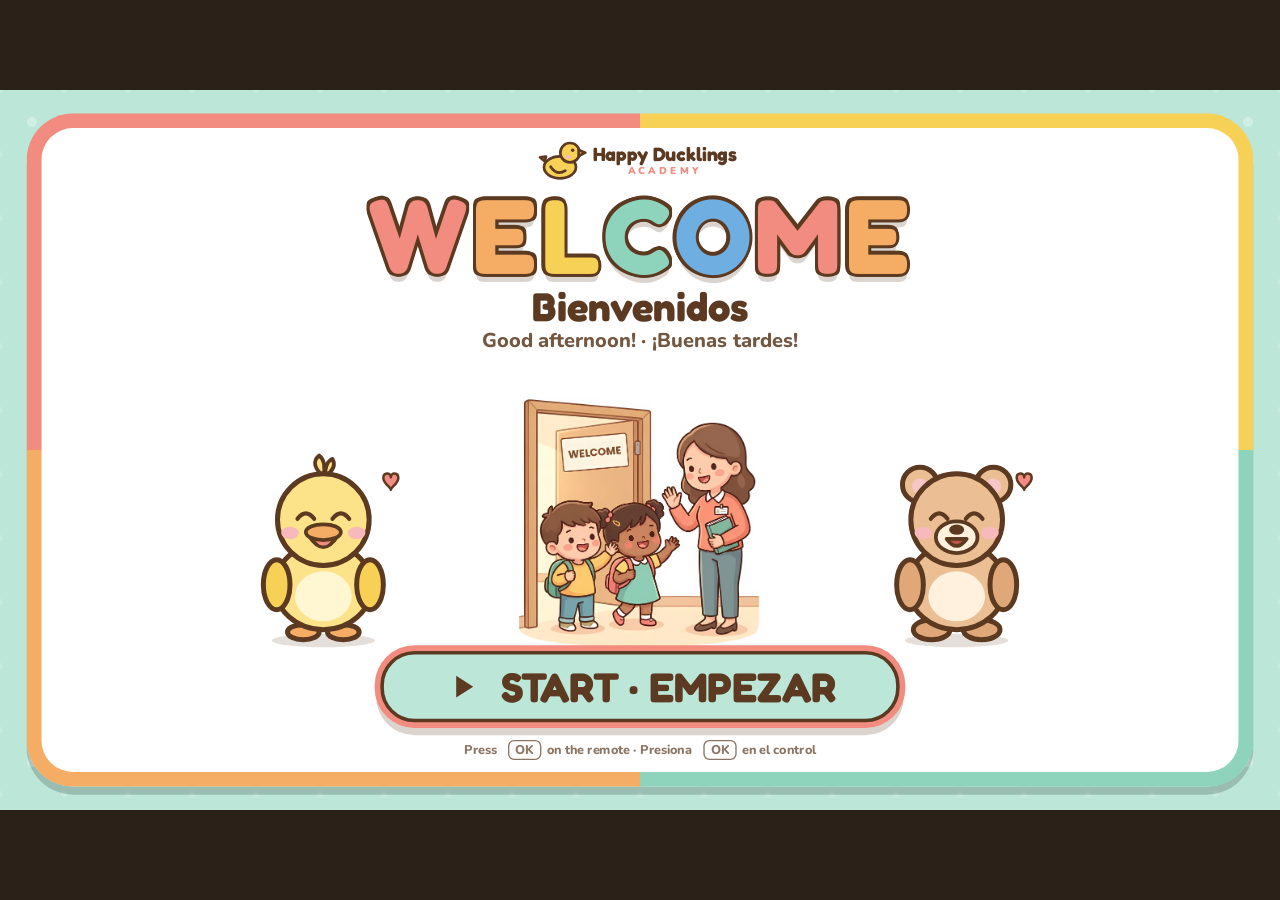
<file: index.html>
<!DOCTYPE html>
<html lang="en">
<head>
<meta charset="utf-8">
<title>Happy Ducklings Smart Board</title>
<meta name="viewport" content="width=device-width, initial-scale=1">
<meta name="theme-color" content="#BCE6D8">
<meta name="description" content="Happy Ducklings Academy: bilingual smart classroom board for TV (English / Español).">
<link rel="manifest" href="manifest.webmanifest">
<link rel="icon" type="image/png" href="assets/icons/icon-192.png">
<link rel="apple-touch-icon" href="assets/icons/icon-192.png">
<style>
@font-face{font-family:Fredoka;font-weight:500;font-display:swap;src:url(assets/fonts/fredoka-500.woff2) format("woff2")}
@font-face{font-family:Fredoka;font-weight:600;font-display:swap;src:url(assets/fonts/fredoka-600.woff2) format("woff2")}
@font-face{font-family:Fredoka;font-weight:700;font-display:swap;src:url(assets/fonts/fredoka-700.woff2) format("woff2")}
@font-face{font-family:Nunito;font-weight:800;font-display:swap;src:url(assets/fonts/nunito-800.woff2) format("woff2")}
@font-face{font-family:Nunito;font-weight:900;font-display:swap;src:url(assets/fonts/nunito-900.woff2) format("woff2")}

/* Happy Ducklings Academy — Smart Classroom Board
   Layout idea: a fixed 1920x1080 "sticker sheet" scaled to the TV; one big activity card,
   a learning column on the right, a single row of controls above and below. */
:root{
  color-scheme:light;
  --br:#5C3A21;   /* brown outline: the brand contour */
  --cr:#FFF8EE;   /* cream */
  --mi:#BCE6D8; --mi2:#8ED4BD;   /* mint */
  --ye:#FDF0A6; --ye2:#F7D056;   /* yellow */
  --co:#F28B80;   /* coral: focus + accents */
  --or:#F5AD65; --sk:#B8DCF5; --sk2:#6FAEE0; --pk:#F7C6C7; --pe:#F9DEC2;
  --pu:#DCCFF2; --pu2:#A98BD4; --gr:#CBE8B5; --gr2:#7FBF6A;
  --bg:#BCE6D8; --card:#ffffff; --ink:#5C3A21; --soft:#FFF8EE;
  --lip:rgba(92,58,33,.22); --fo:#FDF0A6; --onb:#BCE6D8;
  --display:Fredoka,"Trebuchet MS","Arial Rounded MT Bold",sans-serif;
  --body:Nunito,"Trebuchet MS",Arial,sans-serif;
}
*{box-sizing:border-box;margin:0;padding:0}
html,body{height:100%;overflow:hidden;background:#2b2118;font-family:var(--display);color:var(--ink);-webkit-user-select:none;user-select:none}
#fit{position:fixed;left:0;top:0;right:0;bottom:0;overflow:hidden;touch-action:manipulation}
#stage{position:absolute;left:0;top:0;width:1920px;height:1080px;transform-origin:0 0;background-color:var(--bg);
  background-image:radial-gradient(rgba(255,255,255,.30) 7px,transparent 8px),radial-gradient(rgba(255,255,255,.18) 4px,transparent 5px);
  background-size:96px 96px,96px 96px;background-position:0 0,48px 48px;
  padding:26px 40px 24px;display:grid;grid-template-rows:92px 1fr 78px;grid-row-gap:16px;overflow:hidden;color:var(--ink);transition:background-color 2s}
.box{background:var(--card);border:4px solid var(--br);border-radius:30px;box-shadow:0 7px 0 var(--lip);transition:background-color 2s,border-color 2s}
img{display:block}
.es{font-family:var(--body);font-weight:800}

/* ---------- buttons ---------- */
button{font:inherit;color:var(--ink);cursor:pointer;background:var(--cr);border:3px solid var(--br);border-radius:22px;padding:6px 18px;
  font-weight:600;font-size:24px;min-height:60px;display:inline-flex;align-items:center;justify-content:center;white-space:nowrap;
  box-shadow:0 5px 0 var(--lip);transition:transform .16s,background-color .2s,box-shadow .16s;position:relative;-webkit-tap-highlight-color:transparent;outline:none}
button:focus{background:var(--fo);box-shadow:0 0 0 6px var(--co),0 9px 0 4px var(--lip);transform:scale(1.07);z-index:3}
button:active{transform:scale(1.02) translateY(3px)}
button.on{background:var(--onb)}
button.on:focus{background:var(--fo)}
button[disabled]{opacity:.55;cursor:default}
body.idle button:focus{box-shadow:0 0 0 4px rgba(242,139,128,.55),0 5px 0 var(--lip);transform:none;background:var(--cr)}
body.idle button.on:focus{background:var(--onb)}
.ic{width:30px;height:30px;flex:none;fill:none;stroke:currentColor;stroke-width:2.4;stroke-linecap:round;stroke-linejoin:round}
.ic.f{fill:currentColor;stroke:none}
button .ic+.lb,button .ic+span{margin-left:10px}
.lb{display:flex;flex-direction:column;align-items:flex-start;line-height:1.02;text-align:left}
.lb b{font-weight:600;font-size:21px;letter-spacing:.3px}
.lb i{font-style:normal;font-family:var(--body);font-weight:800;font-size:15px;opacity:.8}
.sq{width:60px;padding:0}
.plain{background:none;border:0;box-shadow:none;padding:0;min-height:0;border-radius:24px;white-space:normal}
.plain:focus{background:none}
body.idle .plain:focus{background:none}

/* ---------- rainbow letters ---------- */
.rbw{font-weight:700;line-height:1;text-transform:uppercase;letter-spacing:.03em}
.rbw .w{display:inline-block;white-space:nowrap;margin:0 .05em}
.rbw .l{display:inline-block;text-shadow:3px 0 var(--br),-3px 0 var(--br),0 3px var(--br),0 -3px var(--br),2px 2px var(--br),-2px 2px var(--br),2px -2px var(--br),-2px -2px var(--br),0 7px 0 var(--lip);animation:pop .55s cubic-bezier(.3,1.6,.5,1) both}
.c0{color:var(--co)}.c1{color:var(--or)}.c2{color:var(--ye2)}.c3{color:var(--mi2)}.c4{color:var(--sk2)}

/* ---------- header ---------- */
header{display:flex;align-items:center;padding:0 22px}
header>*+*{margin-left:12px}
.brand{display:flex;align-items:center;margin-right:8px}
.brand svg{width:74px;height:64px;flex:none;animation:bob 5s ease-in-out infinite}
.brand div{margin-left:8px;line-height:1}
.brand b{display:block;font-size:29px;font-weight:700;white-space:nowrap}
.brand i{display:block;font-style:normal;font-family:var(--body);font-weight:900;font-size:15px;letter-spacing:5px;color:var(--co);margin-top:4px}
#volm{display:flex;align-items:flex-end;height:40px;width:92px;justify-content:space-between}
#volm i{display:block;width:6px;border-radius:3px;background:var(--br);opacity:.18}
#volm i.on{opacity:1;background:var(--co)}
#date{margin-left:auto;font-family:var(--body);font-weight:800;font-size:21px;line-height:1.2;text-align:right;white-space:nowrap}
#date b{display:block;font-weight:900}
#clock{font-size:60px;font-weight:700;white-space:nowrap;margin-left:22px;font-variant-numeric:tabular-nums;line-height:1}
#clock small{font-size:26px;font-weight:600;margin-left:6px}

/* ---------- main ---------- */
main{display:grid;grid-template-columns:1140px 1fr;grid-column-gap:18px;min-height:0}
#act{position:relative;display:flex;flex-direction:column;align-items:center;min-height:0;padding:14px 24px 16px;border:12px solid var(--ye2);border-radius:44px;background:var(--card);box-shadow:0 7px 0 var(--lip)}
@supports (background:conic-gradient(red,blue)){
  .rb{border-color:transparent!important;background:linear-gradient(var(--card),var(--card)) padding-box,conic-gradient(var(--ye2) 0 25%,var(--mi2) 0 50%,var(--or) 0 75%,var(--co) 0) border-box!important}
}
#bar{width:100%;height:62px;flex:none;display:flex;align-items:center}
#bar>*+*{margin-left:12px}
#mode{font-size:21px}
#next{margin-left:auto!important;background:var(--soft);border:3px solid var(--br);border-radius:22px;padding:5px 20px;font-size:20px;line-height:1.15;text-align:right;white-space:nowrap}
#next b{font-size:23px}
#next span{font-family:var(--body);font-weight:800;opacity:.8}
#next:empty{display:none}
#row{display:flex;align-items:stretch;flex:1;min-height:0;width:100%;margin-top:8px}
.cast{flex:none;width:196px;display:flex;align-items:flex-end;justify-content:center;border-radius:40px;overflow:visible;align-self:flex-end}
.cast:focus{box-shadow:0 0 0 6px var(--co);transform:none}
.chw{width:100%;transform-origin:50% 100%;position:relative}
.chs{display:block;width:100%;overflow:visible}
.bub{position:absolute;left:50%;bottom:100%;width:330px;margin-left:-165px;background:var(--soft);border:3px solid var(--br);border-radius:26px;padding:10px 14px;text-align:center;font-size:24px;font-weight:700;line-height:1.1;opacity:0;transform:scale(.6);transform-origin:50% 100%;transition:opacity .25s,transform .3s cubic-bezier(.3,1.6,.5,1);pointer-events:none;z-index:6;box-shadow:0 5px 0 var(--lip);white-space:normal}
.bub i{display:block;font-style:normal;font-family:var(--body);font-weight:800;font-size:19px;opacity:.85;margin-top:3px}
.bub.show{opacity:1;transform:scale(1)}
#c1 .bub{left:0;margin-left:0}#c2 .bub{left:auto;right:0;margin-left:0}
#galb{flex:1;min-width:0;margin:0 8px;border-radius:34px;align-self:stretch;display:block;position:relative}
#galb:focus{box-shadow:0 0 0 6px var(--co);transform:none}
#gal{position:absolute;left:8px;right:8px;top:6px;bottom:6px;animation:bob 7s ease-in-out infinite;border-radius:28px}
#gal img{position:absolute;left:0;top:0;width:100%;height:100%;object-fit:contain;opacity:0;transition:opacity 1.2s}
#gal img.v{opacity:1}
#galdots{position:absolute;left:0;right:0;bottom:-2px;display:flex;justify-content:center;z-index:2}
#galdots i{width:12px;height:12px;border-radius:50%;background:var(--br);opacity:.2;margin:0 4px}
#galdots i.on{opacity:.75}
#en{font-size:76px;margin-top:6px;text-align:center;flex:none;min-height:76px}
#es{font-size:38px;line-height:1.1;margin-top:8px;flex:none;text-align:center}
#prog{width:100%;height:30px;flex:none;display:flex;align-items:center;margin-top:8px;font-family:var(--body);font-weight:800;font-size:20px;white-space:nowrap}
#prog .pb{flex:1;height:16px;margin:0 16px;border:3px solid var(--br);border-radius:10px;background:var(--soft);overflow:hidden}
#prog .pb i{display:block;height:100%;width:0;background:var(--mi2);border-radius:0 8px 8px 0;transition:width 1s linear}
#prog.note .pb{display:none}
#prog.note{justify-content:center}
#guide{width:100%;flex:none;display:flex;align-items:center;margin-top:10px;height:104px}
#guide>*+*{margin-left:14px}
#gc{flex:1;min-width:0;height:104px;background:var(--soft);border:3px solid var(--br);border-radius:28px;display:flex;align-items:center;padding:0 22px;overflow:hidden}
#gnum{flex:none;width:64px;height:64px;border-radius:50%;background:var(--co);color:#fff;border:3px solid var(--br);font-size:38px;font-weight:700;display:flex;align-items:center;justify-content:center;margin-right:18px}
#gt{flex:1;min-width:0;font-size:35px;font-weight:700;line-height:1.08}
#gt i{display:block;font-style:normal;font-family:var(--body);font-weight:800;font-size:26px;opacity:.85;margin-top:2px}
#gt.sw{animation:slide .4s ease both}
#gd{display:flex;flex:none;margin-left:14px}
#gd i{width:18px;height:18px;border-radius:50%;border:3px solid var(--br);background:#fff;margin-left:8px}
#gd i.on{background:var(--co)}
#guide button{height:76px}
#gn{background:var(--mi)}

/* ---------- side column ---------- */
#side{display:grid;grid-template-rows:252px 1fr 222px;grid-row-gap:16px;min-height:0}
.pan{padding:10px 16px 12px;display:flex;flex-direction:column;min-height:0;overflow:visible;transition:background-color 2s,border-color 2s,opacity 2s}
.ph{display:flex;align-items:center;height:40px;flex:none}
.ph h3{font-size:25px;font-weight:700;line-height:1;letter-spacing:.5px;white-space:nowrap}
.ph h3 small{font-family:var(--body);font-weight:800;font-size:19px;opacity:.75;margin-left:8px;letter-spacing:0}
.ph .sp{flex:1}
.ph button{min-height:38px;height:38px;padding:0 12px;font-size:17px;border-radius:14px;box-shadow:0 3px 0 var(--lip);margin-left:6px}
.ph button .ic{width:22px;height:22px}
.ph button.sq{width:40px;padding:0}
#lcb{flex:1;min-height:0;margin-top:6px;width:100%;display:block;border-radius:22px;background:var(--soft);border:3px solid var(--br)}
#lcb:focus{background:var(--fo);box-shadow:0 0 0 6px var(--co);transform:none}
#lc{width:100%;height:100%;font-size:17px}
/* learning cards (em-based so the same markup scales in the spotlight) */
.lc{width:100%;height:100%;display:flex;align-items:center;justify-content:center;color:var(--ink)}
.lc .big{font-weight:700;font-size:7.6em;line-height:.9;letter-spacing:-.02em;flex:none;margin-right:.25em;text-shadow:0 .05em 0 var(--lip)}
.lc figure{display:flex;flex-direction:column;align-items:center;margin:0 .7em}
.lc figure img{height:5.6em;width:7.4em;object-fit:contain}
.lc b{display:block;font-size:1.45em;font-weight:700;letter-spacing:.03em;line-height:1.05;text-transform:uppercase}
.lc i{display:block;font-style:normal;font-family:var(--body);font-weight:800;font-size:1.12em;opacity:.85;line-height:1.1}
.lc .cap{text-align:center}
.lc .pics{display:flex}
#spv .lc-v,#spv .lc-n{flex-direction:column}
#spv .lc-v .big,#spv .lc-n .big{margin:0 0 .12em}
#spv .lc-n .cap,#spv .lc-c .cap,#spv .lc-s .cap{display:none}
#spv .shape{width:13em;height:13em;margin:0}
#spv .lc{font-size:36px}
#spv .lc-n .cnt{width:20em}
#spv .lc-n .cnt svg{width:3.6em;height:3.1em}
.lc .col{display:flex;flex-direction:column;align-items:center;justify-content:center}
.lc .cnt{display:flex;flex-wrap:wrap;justify-content:center;width:18.5em;margin-bottom:.3em}
.lc .cnt svg{width:3.3em;height:2.8em;margin:.1em .15em}
.lc .shape{width:8.4em;height:8.4em;flex:none;margin-right:1.4em}
.lc-c .cap b,.lc-s .cap b{font-size:2.6em}.lc-c .cap i,.lc-s .cap i{font-size:1.7em}
#decks button.on{background:var(--ye)}
/* emotions */
#emo{display:grid;grid-template-columns:repeat(6,1fr);grid-column-gap:8px;margin-top:6px;height:118px;flex:none}
#emo button{flex-direction:column;border-radius:20px;font-size:15px;font-weight:700;letter-spacing:.3px;line-height:1;padding:2px 0 4px}
#emo button img{width:82px;height:82px;margin-bottom:3px}
#emo button.sel{background:var(--ye)}
#emo button.sel:after{content:"";position:absolute;left:50%;bottom:-12px;margin-left:-9px;border:9px solid transparent;border-top-color:var(--br)}
#feel{flex:1;min-height:0;display:flex;align-items:center;justify-content:center;margin-top:10px;border-radius:22px;background:var(--soft);border:3px dashed var(--br);padding:0 14px;overflow:hidden}
#feel.set{border-style:solid;animation:pop .5s cubic-bezier(.3,1.6,.5,1)}
#feel img{height:108px;width:108px;flex:none;margin-right:18px}
#feel b{display:block;font-size:36px;font-weight:700;line-height:1.05}
#feel i{display:block;font-style:normal;font-family:var(--body);font-weight:800;font-size:26px;opacity:.85}
#feel .q b{font-size:28px;text-align:center}#feel .q i{font-size:22px;text-align:center}
/* rules */
#rules{display:grid;grid-template-columns:repeat(6,1fr);grid-column-gap:8px;margin-top:6px;height:104px;flex:none}
#rules button{border-radius:18px;background:#fff;overflow:hidden;opacity:.72;padding:0;border-width:3px;transition:transform .5s,opacity .5s,box-shadow .2s}
#rules button img{width:100%;height:100%;object-fit:cover;object-position:50% 30%}
#rules button.cur{opacity:1;transform:scale(1.09);z-index:1}
#rules button:focus{opacity:1;transform:scale(1.1)}
#rulel{font-size:25px;font-weight:700;margin-top:9px;text-align:center;line-height:1.1;white-space:nowrap}
#rulel i{font-style:normal;font-family:var(--body);font-weight:800;font-size:22px;opacity:.85}

/* ---------- footer ---------- */
footer{display:flex;align-items:center;padding:0 20px;overflow:visible}
footer>*+*{margin-left:12px}
footer .star{width:44px;height:44px;flex:none;color:var(--ye2);stroke:var(--br);stroke-width:1.6;fill:currentColor;animation:spin 9s linear infinite}
#tick{flex:1;min-width:0;line-height:1.05;overflow:hidden}
#tick b{display:block;font-size:29px;font-weight:700;white-space:nowrap}
#tick i{display:block;font-style:normal;font-family:var(--body);font-weight:800;font-size:20px;opacity:.85;white-space:nowrap}
#tick.sw{animation:slide .5s ease both}
#zchip{flex:none;display:flex;align-items:center;height:60px;border-radius:20px;background:var(--soft);border:3px solid var(--br);padding:0 16px 0 8px;max-width:520px}
#zchip img{height:46px;width:98px;object-fit:contain;margin-right:10px}
#zchip div{line-height:1.05;white-space:nowrap;overflow:hidden}
#zchip b{display:block;font-size:19px;font-weight:700;text-transform:uppercase}
#zchip i{display:block;font-style:normal;font-family:var(--body);font-weight:800;font-size:16px;opacity:.85}
#zchip.sw{animation:slide .5s ease both}
footer button{height:60px;padding:6px 14px}

/* ---------- overlays ---------- */
.ov{position:absolute;left:0;top:0;width:1920px;height:1080px;background:rgba(60,38,22,.62);display:none;align-items:center;justify-content:center;z-index:20}
.ov.show{display:flex}
.dlg{background:var(--soft);border:5px solid var(--br);border-radius:44px;padding:26px 36px 24px;text-align:center;max-height:1010px;box-shadow:0 12px 0 rgba(0,0,0,.18);animation:dlg .32s cubic-bezier(.3,1.4,.5,1) both;display:flex;flex-direction:column;position:relative}
.dlg h2{font-size:44px;font-weight:700;line-height:1.05}
.dlg h2 small{font-family:var(--body);font-weight:800;font-size:30px;opacity:.8;margin-left:12px}
.hint{font-family:var(--body);font-weight:800;font-size:19px;opacity:.7;margin-top:14px}
.hint kbd{font:inherit;display:inline-block;border:2px solid var(--br);border-radius:9px;padding:0 9px;margin:0 3px 0 12px;background:#fff}
.acts{display:flex;justify-content:center;margin-top:16px;flex:none}
.acts>*+*{margin-left:14px}
/* pickers */
#pk .dlg,#zn .dlg{width:1640px}
.grid{display:grid;grid-template-columns:repeat(4,1fr);grid-gap:16px;margin-top:16px}
.grid button{flex-direction:column;border-radius:28px;padding:10px 8px 8px;line-height:1.08;white-space:normal;background:#fff}
.grid button img{height:136px;width:100%;object-fit:contain;margin-bottom:6px}
.grid button b{font-size:25px;font-weight:700;text-transform:uppercase;letter-spacing:.3px}
.grid button i{font-style:normal;font-family:var(--body);font-weight:800;font-size:19px;opacity:.85}
.grid button em{font-style:normal;font-family:var(--body);font-weight:900;font-size:17px;background:var(--mi);border-radius:10px;padding:1px 10px;margin-top:4px}
.grid button.off em{background:#eee;opacity:.7}
.grid button.on{background:var(--ye)}
.grid button:focus{background:var(--fo)}
/* spotlight */
#sp .dlg{width:1700px;height:940px;padding:26px 34px;border-width:16px;border-radius:60px}
#spin{flex:1;min-height:0;display:flex;align-items:center}
#spv{flex:none;width:880px;height:100%;display:flex;align-items:center;justify-content:center;font-size:44px;position:relative}
#spv>img{max-width:100%;max-height:100%;width:100%;height:100%;object-fit:contain;animation:zoom .5s cubic-bezier(.3,1.3,.5,1) both}
#spt{flex:1;min-width:0;padding-left:34px;text-align:center}
#spk{font-family:var(--body);font-weight:900;font-size:24px;letter-spacing:3px;text-transform:uppercase;color:var(--co);margin-bottom:18px}
#spen{font-size:92px}
#spen.long{font-size:66px}
#spes{font-size:52px;line-height:1.1;margin-top:22px}
#spes.long{font-size:40px}
#spd{display:flex;justify-content:center;margin-top:26px;flex-wrap:wrap}
#spd i{width:16px;height:16px;border-radius:50%;border:3px solid var(--br);background:#fff;margin:3px 5px}
#spd i.on{background:var(--co)}
#spd .cnt{font-family:var(--body);font-weight:900;font-size:26px;opacity:.6;letter-spacing:2px}
#sp.wide #spin{flex-direction:column}
#sp.wide #spv{width:100%;height:auto;flex:1;min-height:0}
#sp.wide #spt{flex:none;padding:10px 0 0}
#sp.wide #spk{display:none}
#sp.wide #spen{font-size:74px}#sp.wide #spes{font-size:40px;margin-top:10px}#sp.wide #spd{margin-top:12px}
/* timer */
#tm .dlg{width:1380px}
#tmen{font-size:70px}
#tmes{font-size:36px;margin-top:8px}
#tmb{display:flex;align-items:center;justify-content:center;margin-top:14px}
#tmpic{width:330px;height:330px;flex:none;border-radius:36px;border:4px solid var(--br);background:#fff;overflow:hidden;display:flex;align-items:center;justify-content:center}
#tmpic img{width:100%;height:100%;object-fit:cover}
#tmpic .chw{width:240px}
#pie{width:400px;height:400px;flex:none;margin:0 44px;position:relative}
#pie svg{width:100%;height:100%;display:block}
#tmt{position:absolute;left:0;right:0;top:50%;margin-top:-62px;text-align:center;font-size:118px;font-weight:700;line-height:1;font-variant-numeric:tabular-nums;color:var(--ink);text-shadow:0 0 0 #fff,3px 0 #fff,-3px 0 #fff,0 3px #fff,0 -3px #fff,2px 2px #fff,-2px 2px #fff,2px -2px #fff,-2px -2px #fff}
#tmside{width:330px;flex:none;text-align:left}
#tmside .stp{display:flex;align-items:center;font-size:27px;font-weight:700;border:3px solid var(--br);border-radius:18px;padding:5px 14px;margin:8px 0;background:#fff;opacity:.45;transition:opacity .4s,transform .4s,background-color .4s;line-height:1.05}
#tmside .stp i{font-style:normal;font-family:var(--body);font-weight:800;font-size:20px;opacity:.85;margin-left:10px}
#tmside .stp em{font-style:normal;flex:none;width:36px;height:36px;border-radius:50%;background:var(--sk);border:3px solid var(--br);display:flex;align-items:center;justify-content:center;font-size:20px;margin-right:12px}
#tmside .stp.on{opacity:1;background:var(--ye);transform:scale(1.06)}
#tmside .stp.ok{opacity:.9}
#tmside .stp.ok em{background:var(--mi2)}
#tmside .tip{font-size:30px;font-weight:700;line-height:1.15;text-align:center}
#tmside .tip i{display:block;font-style:normal;font-family:var(--body);font-weight:800;font-size:24px;opacity:.85;margin-top:6px}
#tmok{font-size:46px;font-weight:700;min-height:58px;margin-top:8px;color:var(--co)}
#tmok i{font-style:normal;font-family:var(--body);font-weight:800;font-size:34px;color:var(--ink);margin-left:14px}
.conf{position:absolute;left:0;top:0;width:100%;height:100%;pointer-events:none;overflow:hidden;border-radius:40px}
.conf i{position:absolute;top:-30px;width:16px;height:24px;border-radius:5px;animation:fall 2.6s ease-in forwards}
/* teacher panel */
#set .dlg{width:1560px;height:960px;text-align:left;padding-bottom:20px}
#tabs{display:flex;margin-top:12px;flex:none}
#tabs>*+*{margin-left:12px}
#tabs button.on{background:var(--ye)}
#setb{flex:1;min-height:0;overflow:auto;margin-top:14px;padding:8px 14px 8px 8px;border-radius:22px;background:#fff;border:3px solid var(--br)}
.srow{display:flex;align-items:center;min-height:74px;padding:6px 12px;border-bottom:2px dashed rgba(92,58,33,.18)}
.srow:last-child{border-bottom:0}
.srow .lab{flex:1;min-width:0;font-size:25px;font-weight:600;line-height:1.1}
.srow .lab i{display:block;font-style:normal;font-family:var(--body);font-weight:800;font-size:19px;opacity:.75}
.srow .ctl{display:flex;align-items:center;flex:none}
.srow .ctl>*+*{margin-left:10px}
.srow output{display:inline-block;min-width:150px;text-align:center;font-size:28px;font-weight:700;font-variant-numeric:tabular-nums}
.srow button{min-height:54px;height:54px;font-size:21px;padding:0 16px}
.srow button.sq{width:54px;padding:0}
.srow button.on{background:var(--mi)}
.srow button.on:focus{background:var(--fo)}
.srow.bad output{color:#c0443a}
.srow.dis .lab{opacity:.45}
.snote{font-family:var(--body);font-weight:800;font-size:20px;padding:10px 12px;color:#a8483e}
.sch .lab{flex:none;width:420px}
.sch .ctl{flex:1;justify-content:flex-end}
.sch output{min-width:132px}
.sch .tl{font-family:var(--body);font-weight:900;font-size:16px;opacity:.6;margin:0 2px 0 14px;text-transform:uppercase;letter-spacing:1px}
/* transition card */
#tr .dlg{width:1500px;border-width:16px;border-radius:60px;padding:30px 40px}
#trk{font-size:40px;font-weight:700}
#trk i{font-style:normal;font-family:var(--body);font-weight:800;font-size:32px;opacity:.8;margin-left:14px}
#trrow{display:flex;align-items:flex-end;justify-content:center;margin-top:10px}
#trrow img{height:400px;width:760px;object-fit:contain;margin:0 20px}
#trrow .cast{width:210px}
#tren{font-size:104px;margin-top:8px}
#tres{font-size:54px;margin-top:14px}
#trm{font-size:30px;margin-top:12px;font-weight:600;opacity:.9}
/* welcome */
#wel{z-index:40;background-color:var(--bg);background-image:radial-gradient(rgba(255,255,255,.30) 7px,transparent 8px),radial-gradient(rgba(255,255,255,.18) 4px,transparent 5px);background-size:96px 96px,96px 96px;background-position:0 0,48px 48px}
#wel .dlg{width:1840px;height:1010px;border-width:22px;border-radius:70px;padding:16px 40px 18px;align-items:center;justify-content:space-between;background:#fff;animation:none}
#wh{font-size:158px;letter-spacing:.04em}
#wh .l{text-shadow:5px 0 var(--br),-5px 0 var(--br),0 5px var(--br),0 -5px var(--br),4px 4px var(--br),-4px 4px var(--br),4px -4px var(--br),-4px -4px var(--br),0 12px 0 var(--lip)}
#wes{font-size:60px;font-weight:700;line-height:1}
#wgr{font-size:30px;font-family:var(--body);font-weight:800;opacity:.85}
#wmid{display:flex;align-items:flex-end;justify-content:center;flex:1;min-height:0;width:100%;margin:6px 0}
#wmid img{height:100%;max-height:380px;width:640px;object-fit:contain;margin:0 30px}
#wmid .cast{width:250px}
#go{font-size:58px;font-weight:700;padding:8px 84px;background:var(--mi);border-width:5px;border-radius:48px;min-height:100px;box-shadow:0 8px 0 var(--lip)}
#go:focus{background:var(--mi);box-shadow:0 0 0 8px var(--co),0 12px 0 6px var(--lip);animation:pulse 1.8s ease-in-out infinite}
#go .ic{width:52px;height:52px;margin-right:18px}
/* toast */
#toast{position:absolute;left:50%;top:140px;transform:translate(-50%,-30px);background:var(--ye);border:4px solid var(--br);border-radius:30px;padding:12px 34px;font-size:34px;font-weight:700;z-index:60;opacity:0;transition:opacity .4s,transform .4s;pointer-events:none;white-space:nowrap;box-shadow:0 8px 0 var(--lip);text-align:center}
#toast i{display:block;font-style:normal;font-family:var(--body);font-weight:800;font-size:26px;opacity:.85}
#toast.show{opacity:1;transform:translate(-50%,0)}
#dim{position:absolute;left:0;top:0;width:100%;height:100%;background:#000;opacity:0;pointer-events:none;z-index:80;transition:opacity .6s}

/* ---------- night / nap ---------- */
#nightfx{position:absolute;left:0;top:0;width:100%;height:100%;pointer-events:none;opacity:0;transition:opacity 2s;z-index:5;overflow:hidden}
#nightfx svg{position:absolute;fill:#FDF0A6;animation:tw 6s ease-in-out infinite}
#nightfx .z{position:absolute;color:#B8DCF5;font-weight:700;animation:tw 7s ease-in-out infinite}
#moon{position:absolute;left:96px;top:236px;width:104px;height:104px;border-radius:50%;box-shadow:inset -34px 10px 0 0 #FDF0A6;transform:rotate(-20deg);opacity:.9}
body.night #stage{--bg:#24404A;--card:#31535A;--cr:#3D656B;--soft:#3A6067;--ink:#FFF8EE;--br:#A9C7BD;--lip:rgba(0,0,0,.28);--fo:#5F938C;--onb:#4E7F7A;background-image:none}
body.night #nightfx{opacity:1}
body.night #gal{background:#FFF8EE;filter:brightness(.74) saturate(.9);animation:none}
body.night #side .pan,body.night footer{opacity:.5}
body.night #side img,body.night #zchip img{filter:brightness(.8)}
body.night #gnum{color:#24404A}
body.night #next,body.night #gc{color:var(--ink)}
body.night .rbw .l{text-shadow:0 6px 0 rgba(0,0,0,.3)}
body.night .ov .dlg,body.night #wel .dlg{--br:#5C3A21;--ink:#5C3A21;--soft:#FFF8EE;--cr:#FFF8EE;--card:#fff;--lip:rgba(92,58,33,.22);--fo:#FDF0A6;--onb:#BCE6D8;color:#5C3A21}
body.night .ov .rbw .l{text-shadow:3px 0 var(--br),-3px 0 var(--br),0 3px var(--br),0 -3px var(--br),2px 2px var(--br),-2px 2px var(--br),2px -2px var(--br),-2px -2px var(--br)}

/* ---------- characters ---------- */
.chs .shd{fill:rgba(92,58,33,.16)}
.chs .e-happy,.chs .e-calm,.chs .e-wide,.chs .b-angry,.chs .b-sad,.chs .x-tear,.chs .x-sweat,.chs .x-steam,.chs .x-lines,.chs .x-cap,.chs .x-zzz,.chs .x-notes,.chs .x-book,.chs .x-heart,.chs .m-open,.chs .m-frown,.chs .m-o{display:none}
.mood-happy .e-open,.mood-calm .e-open,.mood-sleep .e-open,.mood-scared .e-open,.mood-surprised .e-open{display:none}
.mood-happy .e-happy,.mood-happy .x-heart,.mood-happy .m-open{display:inline}
.mood-happy .m-smile,.mood-surprised .m-smile,.mood-sad .m-smile,.mood-angry .m-smile,.mood-scared .m-smile{display:none}
.mood-sad .b-sad,.mood-sad .x-tear,.mood-sad .m-frown{display:inline}
.mood-angry .b-angry,.mood-angry .x-steam,.mood-angry .m-frown{display:inline}
.mood-angry .chk{fill:#F28B80}
.mood-scared .e-wide,.mood-scared .b-sad,.mood-scared .x-sweat,.mood-scared .m-frown{display:inline}
.mood-calm .e-calm,.mood-sleep .e-calm{display:inline}
.mood-surprised .e-wide,.mood-surprised .x-lines,.mood-surprised .m-o{display:inline}
.mood-sleep .x-cap,.mood-sleep .x-zzz{display:inline}
.prop-notes .x-notes,.prop-book .x-book{display:inline}
.chs .eyes{animation:blink 5.2s infinite}
#c2 .chs .eyes,.c2 .chs .eyes{animation-delay:-2.1s}
.chs .x-zzz text{animation:zz 3.6s ease-in-out infinite}
.chs .x-zzz text:nth-child(2){animation-delay:.5s}.chs .x-zzz text:nth-child(3){animation-delay:1s}
.chs .x-notes g{animation:note 2.4s ease-in-out infinite}
.chs .x-notes g:nth-child(2){animation-delay:-1.2s}
.chs .x-heart{animation:zz 2.2s ease-in-out infinite}
.chs .x-steam{animation:puff 1s ease-in-out infinite}
.a-hop .chw{animation:hop 2.6s ease-in-out infinite}
.a-sway .chw{animation:sway 3.4s ease-in-out infinite}
.a-dance .chw{animation:dance .9s ease-in-out infinite}
.a-breathe .chw{animation:breathe 5s ease-in-out infinite}
.a-wave .chw{animation:hop 2.6s ease-in-out infinite}
.a-wave .armL{animation:waveL .7s ease-in-out infinite}
.a-dance .armL{animation:flapL .9s ease-in-out infinite}.a-dance .armR{animation:flapR .9s ease-in-out infinite}
.a-tremble .chw{animation:tremble .16s linear infinite}
.a-shake .chw{animation:shake .5s ease-in-out infinite}
.a-droop .chw{animation:droop 3s ease-in-out infinite}
.a-joy .chw{animation:joy .7s ease-in-out infinite}
.a-joy .armL{animation:waveL .5s ease-in-out infinite}.a-joy .armR{animation:waveR .5s ease-in-out infinite}
.c2.a-hop .chw,.c2.a-sway .chw,.c2.a-dance .chw,.c2.a-wave .chw{animation-delay:-1.3s}
.c2.a-wave .armL{animation:none}.c2.a-wave .armR{animation:waveR .7s ease-in-out infinite}
.jump .chw{animation:jump .7s cubic-bezier(.3,1.5,.5,1) 1!important}

@keyframes pop{0%{transform:scale(.3) translateY(18px);opacity:0}100%{transform:none;opacity:1}}
@keyframes slide{0%{transform:translateY(14px);opacity:0}100%{transform:none;opacity:1}}
@keyframes zoom{0%{transform:scale(.8);opacity:0}100%{transform:none;opacity:1}}
@keyframes dlg{0%{transform:scale(.9) translateY(24px);opacity:0}100%{transform:none;opacity:1}}
@keyframes bob{50%{transform:translateY(-8px)}}
@keyframes spin{100%{transform:rotate(360deg)}}
@keyframes pulse{50%{transform:scale(1.1)}}
@keyframes tw{50%{opacity:.25;transform:translateY(-10px)}}
@keyframes fall{0%{transform:translateY(0) rotate(0)}100%{transform:translateY(1000px) rotate(720deg);opacity:.2}}
@keyframes hop{50%{transform:translateY(-12px)}}
@keyframes sway{0%,100%{transform:rotate(-5deg)}50%{transform:rotate(5deg)}}
@keyframes dance{0%,100%{transform:none}25%{transform:translateY(-16px) rotate(-7deg)}75%{transform:translateY(-16px) rotate(7deg)}}
@keyframes breathe{50%{transform:scale(1.035,1.05)}}
@keyframes tremble{0%,100%{transform:translateX(-3px)}50%{transform:translateX(3px)}}
@keyframes shake{0%,100%{transform:rotate(-4deg)}50%{transform:rotate(4deg) translateY(-4px)}}
@keyframes droop{0%,100%{transform:translateY(6px) rotate(-2deg) scale(1,.97)}50%{transform:translateY(8px) rotate(2deg) scale(1,.96)}}
@keyframes joy{50%{transform:translateY(-26px)}}
@keyframes jump{0%{transform:none}35%{transform:translateY(-46px) scale(.96,1.06)}70%{transform:translateY(0) scale(1.06,.94)}100%{transform:none}}
@keyframes waveL{0%,100%{transform:rotate(112deg)}50%{transform:rotate(148deg)}}
@keyframes waveR{0%,100%{transform:rotate(-112deg)}50%{transform:rotate(-148deg)}}
@keyframes flapL{0%,100%{transform:rotate(10deg)}50%{transform:rotate(58deg)}}
@keyframes flapR{0%,100%{transform:rotate(-58deg)}50%{transform:rotate(-10deg)}}
@keyframes blink{0%,93%,100%{transform:scaleY(1)}96.5%{transform:scaleY(.1)}}
@keyframes zz{0%{opacity:0;transform:translate(-6px,8px)}40%{opacity:1}100%{opacity:0;transform:translate(8px,-14px)}}
@keyframes note{0%{opacity:0;transform:translateY(14px) rotate(-10deg)}30%{opacity:1}100%{opacity:0;transform:translateY(-26px) rotate(12deg)}}
@keyframes puff{50%{transform:translateY(-6px)}}
@media (prefers-reduced-motion:reduce){
  *{animation-duration:.01s!important;animation-iteration-count:1!important}
  .chs .x-zzz text,.chs .x-notes g,.chs .x-heart{opacity:1}
}
</style>
</head>
<body>
<div id="fit">
<div id="stage">
  <header class="box">
    <div class="brand" id="brand"></div>
    <button id="bMusic" aria-label="Music on or off · Música"></button>
    <button id="bVd" class="sq" aria-label="Volume down · Bajar volumen"></button>
    <div id="volm" aria-hidden="true"></div>
    <button id="bVu" class="sq" aria-label="Volume up · Subir volumen"></button>
    <button id="bNap" aria-label="Nap mode · Modo siesta"></button>
    <button id="bHome" aria-label="Welcome screen · Pantalla de bienvenida"></button>
    <button id="bSet" aria-label="Teacher panel · Panel de la maestra"></button>
    <button id="bFs" class="sq" aria-label="Fullscreen · Pantalla completa"></button>
    <div id="date"></div>
    <div id="clock"></div>
  </header>

  <main>
    <section id="act" class="rb" aria-live="polite">
      <div id="bar">
        <button id="bPick"></button>
        <button id="mode"></button>
        <div id="next"></div>
      </div>
      <div id="row">
        <button class="plain cast" id="c1" aria-label="Duck · Patito"></button>
        <button class="plain" id="galb" aria-label="Show picture big · Ver imagen en grande"><div id="gal"><img id="art" alt=""><img id="art2" alt=""></div><div id="galdots"></div></button>
        <button class="plain cast c2" id="c2" aria-label="Bear · Osito"></button>
      </div>
      <div id="en" class="rbw"></div>
      <div id="es" class="es"></div>
      <div id="prog"><span id="pgl"></span><div class="pb"><i id="pgb"></i></div><span id="pgr"></span></div>
      <div id="guide">
        <button id="gp" class="sq" aria-label="Previous step · Paso anterior"></button>
        <div id="gc"><div id="gnum"></div><div id="gt"></div><div id="gd"></div></div>
        <button id="gn"></button>
        <button id="gx"></button>
      </div>
    </section>

    <aside id="side">
      <div class="box pan">
        <div class="ph"><h3>LEARN <small>Aprender</small></h3><span class="sp"></span><span id="decks"></span>
          <button id="lp" class="sq" aria-label="Previous card · Tarjeta anterior"></button><button id="ln" class="sq" aria-label="Next card · Tarjeta siguiente"></button></div>
        <button class="plain" id="lcb" aria-label="Show card big · Ver tarjeta en grande"><div id="lc"></div></button>
      </div>
      <div class="box pan">
        <div class="ph"><h3>EMOTIONS <small>Las emociones</small></h3><span class="sp"></span><button id="bEr"></button></div>
        <div id="emo"></div>
        <div id="feel"></div>
      </div>
      <div class="box pan">
        <div class="ph"><h3>CLASSROOM RULES <small>Normas del salón</small></h3></div>
        <div id="rules"></div>
        <div id="rulel"></div>
      </div>
    </aside>
  </main>

  <footer class="box">
    <svg class="star" viewBox="0 0 24 24" aria-hidden="true"><path d="M12 2.5l2.9 6 6.6.9-4.8 4.6 1.2 6.5L12 17.4l-5.9 3.1 1.2-6.5L2.5 9.4l6.6-.9z"/></svg>
    <div id="tick"></div>
    <div id="zchip"><img id="zci" alt=""><div><b id="zce"></b><i id="zcs"></i></div></div>
    <button id="bZones"></button>
    <button id="bTimer"></button>
    <button id="bClean"></button>
    <button id="bWash"></button>
  </footer>

  <div id="nightfx" aria-hidden="true"><div id="moon"></div></div>

  <!-- activity picker -->
  <div class="ov" id="pk"><div class="dlg">
    <h2>CHOOSE AN ACTIVITY <small>Elige la actividad</small></h2>
    <div class="grid" id="pg"></div>
    <div class="acts"><button id="pa"></button><button id="px"></button></div>
  </div></div>

  <!-- zones -->
  <div class="ov" id="zn"><div class="dlg">
    <h2>CLASSROOM ZONES <small>Zonas del salón</small></h2>
    <div class="grid" id="zg"></div>
    <div class="acts"><button id="zx"></button></div>
  </div></div>

  <!-- spotlight -->
  <div class="ov" id="sp"><div class="dlg rb">
    <div id="spin"><div id="spv"></div>
      <div id="spt"><div id="spk"></div><div id="spen" class="rbw"></div><div id="spes" class="es"></div><div id="spd"></div></div></div>
    <div class="acts"><button id="spp"></button><button id="spn"></button><button id="spx"></button></div>
  </div></div>

  <!-- timer -->
  <div class="ov" id="tm"><div class="dlg">
    <div id="tmen" class="rbw"></div><div id="tmes" class="es"></div>
    <div id="tmb"><div id="tmpic"></div>
      <div id="pie"><svg viewBox="0 0 200 200"><circle cx="100" cy="100" r="94" fill="#fff" stroke="#5C3A21" stroke-width="5"/><circle id="pied" cx="100" cy="100" r="44" fill="none" stroke-width="88" transform="rotate(-90 100 100)"/><circle cx="100" cy="100" r="94" fill="none" stroke="#5C3A21" stroke-width="5"/></svg><div id="tmt"></div></div>
      <div id="tmside"></div></div>
    <div id="tmok"></div>
    <div class="acts"><button id="tmm"></button><button id="tp"></button><button id="trs"></button><button id="tmp"></button><button id="tx"></button></div>
    <div class="conf" id="conf"></div>
  </div></div>

  <!-- teacher panel -->
  <div class="ov" id="set"><div class="dlg">
    <h2>TEACHER PANEL <small>Panel de la maestra</small></h2>
    <div id="tabs"></div>
    <div id="setb"></div>
    <div class="acts"><button id="sx"></button><button id="sz"></button></div>
    <div class="hint" style="text-align:center">Changes are saved right away · Los cambios se guardan al instante</div>
  </div></div>

  <!-- activity change card -->
  <div class="ov" id="tr"><div class="dlg rb">
    <div id="trk"></div>
    <div id="trrow"><div class="cast" id="tc1"></div><img id="trimg" alt=""><div class="cast c2" id="tc2"></div></div>
    <div id="tren" class="rbw"></div><div id="tres" class="es"></div><div id="trm"></div>
    <div class="acts"><button id="trx"></button></div>
  </div></div>

  <!-- welcome -->
  <div class="ov show" id="wel"><div class="dlg rb">
    <div class="brand" id="wbrand"></div>
    <h1 id="wh" class="rbw"></h1>
    <div id="wes">Bienvenidos</div>
    <div id="wgr"></div>
    <div id="wmid"><div class="cast a-wave" id="wc1"></div><img id="wart" alt=""><div class="cast c2 a-wave" id="wc2"></div></div>
    <button id="go"></button>
    <div class="hint" style="margin-top:30px">Press <kbd>OK</kbd> on the remote · Presiona <kbd>OK</kbd> en el control</div>
  </div></div>

  <div id="toast"></div>
  <div id="dim"></div>
</div>
</div>
<script src="assets/sfx.js"></script>
<script>
(function(){
"use strict";
/* =====================================================================
   Happy Ducklings Academy — Smart Classroom Board  (v2)
   Sections: helpers · data · settings · audio · characters · navigation ·
   activity · learn · emotions · rules · pickers · spotlight · timers ·
   teacher panel · nap · welcome · clock loop
   ===================================================================== */
var $=function(id){return document.getElementById(id)};
function el(tag,cls,html){var e=document.createElement(tag);if(cls)e.className=cls;if(html!=null)e.innerHTML=html;return e}
function clamp(v,a,b){return Math.max(a,Math.min(b,v))}
function P(k){return "assets/img/"+k+".webp"}
function pad(n){return String(n).padStart(2,"0")}

/* ---------- icons (inline SVG: no emoji, TVs often lack the glyphs) ---------- */
var IC={
 music:'<path d="M9 18V6l10-2v12"/><circle cx="6.5" cy="18" r="2.5"/><circle cx="16.5" cy="16" r="2.5"/>',
 mute:'<path d="M9 18V6l10-2v12"/><circle cx="6.5" cy="18" r="2.5"/><circle cx="16.5" cy="16" r="2.5"/><path d="M3 3l18 18"/>',
 vd:'<path d="M4 9h3l5-4v14l-5-4H4z"/><path d="M16 12h5"/>',
 vu:'<path d="M4 9h3l5-4v14l-5-4H4z"/><path d="M16 12h5M18.5 9.5v5"/>',
 moon:'<path d="M20 14.5A8 8 0 1 1 9.5 4a6.5 6.5 0 0 0 10.5 10.5z"/>',
 sun:'<circle cx="12" cy="12" r="4"/><path d="M12 2.5v3M12 18.5v3M2.5 12h3M18.5 12h3M5.3 5.3l2.1 2.1M16.6 16.6l2.1 2.1M5.3 18.7l2.1-2.1M16.6 7.4l2.1-2.1"/>',
 home:'<path d="M4 11l8-7 8 7M6 10v9h12v-9M10 19v-5h4v5"/>',
 gear:'<circle cx="12" cy="12" r="3.4"/><path d="M12 2.8v3M12 18.2v3M2.8 12h3M18.2 12h3M5.5 5.5l2.1 2.1M16.4 16.4l2.1 2.1M5.5 18.5l2.1-2.1M16.4 7.6l2.1-2.1"/>',
 grid:'<rect x="4" y="4" width="6.5" height="6.5" rx="1.5"/><rect x="13.5" y="4" width="6.5" height="6.5" rx="1.5"/><rect x="4" y="13.5" width="6.5" height="6.5" rx="1.5"/><rect x="13.5" y="13.5" width="6.5" height="6.5" rx="1.5"/>',
 check:'<path d="M5 12.5l4.5 4.5L19 7.5"/>',
 left:'<path d="M15 5l-7 7 7 7"/>', right:'<path d="M9 5l7 7-7 7"/>',
 timer:'<circle cx="12" cy="13.5" r="7"/><path d="M12 13.5V9.5M9.5 3h5M12 3v3.5"/>',
 box:'<path d="M4 9.5h16v9.5H4zM4 9.5l2-4.5h12l2 4.5M9.5 13.5h5"/>',
 drop:'<path d="M12 3c3.5 4.5 6 7.3 6 10.5a6 6 0 0 1-12 0C6 10.3 8.5 7.5 12 3z"/>',
 pin:'<path d="M12 21s-6.5-6-6.5-11a6.5 6.5 0 0 1 13 0c0 5-6.5 11-6.5 11z"/><circle cx="12" cy="10" r="2.3"/>',
 reset:'<path d="M5 12a7 7 0 1 0 2.2-5.1M5 4.5V8h3.5"/>',
 pause:'<path d="M8 5v14M16 5v14"/>', play:'<path d="M8 5l11 7-11 7z"/>',
 close:'<path d="M6 6l12 12M18 6L6 18"/>',
 full:'<path d="M4 9V4h5M20 9V4h-5M4 15v5h5M20 15v5h-5"/>',
 plus:'<path d="M12 5v14M5 12h14"/>', minus:'<path d="M5 12h14"/>',
 auto:'<circle cx="12" cy="12" r="8"/><path d="M12 7.5V12l3 2"/>'
};
function ic(n,c){return '<svg class="ic'+(c?" "+c:"")+'" viewBox="0 0 24 24" aria-hidden="true">'+IC[n]+'</svg>'}
function lbl(icon,en,es){return (icon?ic(icon):"")+'<span class="lb"><b>'+en+'</b><i>'+es+'</i></span>'}

/* ---------- data ---------- */
var ACTS=[
 {id:"arrival",en:"Arrival & Greeting",es:"Llegada y saludo",m:["Welcome!","¡Bienvenidos!"],anim:"wave"},
 {id:"circle",en:"Circle Time",es:"Asamblea",m:["Let's share together","Compartimos juntos"],anim:"sway"},
 {id:"learning",en:"Learning Center",es:"Aprendizaje",m:["Let's learn together","Aprendamos juntos"],anim:"hop",prop:"book"},
 {id:"explore",en:"Explore & Build",es:"Exploración y construcción",m:["Build something great","Construye algo genial"],anim:"hop"},
 {id:"sensory",en:"Sensory Play",es:"Juego sensorial",m:["Touch and feel","Toca y siente"],anim:"sway"},
 {id:"art",en:"Art & Craft",es:"Arte y pintura",m:["Be creative","Usa tu imaginación"],anim:"sway"},
 {id:"music",en:"Music & Sound",es:"Música y sonidos",m:["Listen and move","Escucha y muévete"],anim:"dance",prop:"notes"},
 {id:"lunch",en:"Lunch Time",es:"Hora del almuerzo",m:["Yum, yum!","¡Qué rico!"],anim:"hop"},
 {id:"story",en:"Story Time",es:"Hora del cuento",m:["Open ears, open hearts","Oídos y corazones abiertos"],anim:"sway",prop:"book"},
 {id:"clean",en:"Clean-up Time",es:"Recoger y ordenar",m:["Every toy has a home","Cada juguete tiene su lugar"],anim:"dance"},
 {id:"nap",en:"Nap Time",es:"Hora de la siesta",m:["Sweet dreams","Dulces sueños"],anim:"breathe"},
 {id:"goodbye",en:"Goodbye",es:"Despedida",m:["See you tomorrow","Hasta mañana"],anim:"wave"}];
var ACT={};ACTS.forEach(function(a){ACT[a.id]=a});
var T0=["08:00","08:30","09:00","09:45","10:30","11:00","11:30","12:00","12:45","13:15","13:30","15:00","15:30"];
var ZONES=[["pretend","Pretend Play Area","Zona de juego simbólico"],["lyrics","Music and Lyrics","Música y letras"],["stimulation","Early Stimulation Area","Zona de estimulación temprana"],["feeding","Feeding Area","Zona de alimentación"],["circle","Circle Time","Asamblea"],["learning","Learning Center","Aprendizaje"],["explore","Explore & Build","Exploración y construcción"],["sensory","Sensory Play","Juego sensorial"],["art","Art & Craft","Arte y pintura"],["count","Sort & Count","Agrupar y contar"],["bounce","Roll & Bounce","Pelotas y más"],["music","Music & Sound","Música y sonidos"]];
var CAP={s_arrival:["Arrival & Greeting","Llegada y saludo"],s_story:["Story Time","Hora del cuento"],s_nap:["Nap Time","Hora de la siesta"],s_clean:["Clean-up Time","Recoger y ordenar"],s_goodbye:["Goodbye","Despedida"],
 p_routine:["Daily Routine","Rutina diaria"],p_activities:["Activities","Actividades"],p_friends:["Friends at School","Amigos en la escuela"],p_learnplay:["Learn & Play","Aprender y jugar"],p_backtoschool:["Back to School","Regreso a la escuela"]};
ZONES.forEach(function(z){CAP["z_"+z[0]]=[z[1],z[2]]});
var RULES=[["walk","Walk slowly","Caminamos despacio"],["hands","Quiet hands","Manos quietas"],["share","We share","Compartimos"],["voice","Soft voice","Voz suave"],["listen","We listen","Escuchamos"],["wash","Wash our hands","Lavamos las manos"]];
RULES.forEach(function(r){CAP["r_"+r[0]]=[r[1],r[2]]});
var POOL={arrival:["s_arrival","p_friends","p_backtoschool"],circle:["z_circle","r_listen","p_friends","p_routine"],learning:["z_learning","z_count","p_learnplay"],explore:["z_explore","z_bounce","z_pretend","r_share"],
 sensory:["z_sensory","z_stimulation","p_activities"],art:["z_art","p_learnplay","p_activities"],music:["z_music","z_lyrics","p_friends"],lunch:["z_feeding","r_wash","p_activities","p_routine"],
 story:["s_story","r_listen","p_backtoschool","p_learnplay"],clean:["s_clean","r_share","p_routine","p_activities"],nap:["s_nap","p_routine"],goodbye:["s_goodbye","p_backtoschool","p_friends"],x:["s_goodbye","p_backtoschool","p_friends"]};
var THUMB={arrival:"s_arrival",circle:"z_circle",learning:"z_learning",explore:"z_explore",sensory:"z_sensory",art:"z_art",music:"z_music",lunch:"z_feeding",story:"s_story",clean:"s_clean",nap:"s_nap",goodbye:"s_goodbye"};
var GUIDE={arrival:[["Say hello!","¡Decimos hola!"],["Put away our backpacks","Guardamos las mochilas"],["Find a friend to play","Buscamos un amigo para jugar"]],
 circle:[["Sit in the circle","Nos sentamos en el círculo"],["Sing the hello song","Cantamos el saludo"],["Share how we feel","Compartimos cómo nos sentimos"]],
 learning:[["Look at the letter","Miramos la letra"],["Say the word together","Decimos la palabra juntos"],["Find it in the room","La buscamos en el salón"]],
 explore:[["Pick your blocks","Elegimos las piezas"],["Build together","Construimos juntos"],["Show your friends","Mostramos a los amigos"]],
 sensory:[["Touch gently","Tocamos con suavidad"],["What do you feel?","¿Qué sentimos?"],["Share the materials","Compartimos los materiales"]],
 art:[["Choose your colors","Elegimos colores"],["Create something fun","Creamos algo divertido"],["Show your art","Mostramos nuestro arte"]],
 music:[["Listen to the sound","Escuchamos el sonido"],["Move with the beat","Nos movemos con el ritmo"],["Play softly","Tocamos suave"]],
 lunch:[["Wash our hands","Lavamos las manos"],["Sit and eat slowly","Nos sentamos y comemos despacio"],["Say thank you","Decimos gracias"]],
 story:[["Sit and get comfy","Nos sentamos cómodos"],["Listen to the story","Escuchamos el cuento"],["Tell what you liked","Contamos qué nos gustó"]],
 clean:[["Pick up one toy","Recogemos un juguete"],["Put it in its box","Lo guardamos en su caja"],["Help a friend","Ayudamos a un amigo"]],
 nap:[["Lie down quietly","Nos acostamos en silencio"],["Close our eyes","Cerramos los ojos"],["Breathe slowly","Respiramos despacio"]],
 goodbye:[["Get your backpack","Tomamos la mochila"],["Say goodbye","Decimos adiós"],["See you tomorrow!","¡Hasta mañana!"]]};
var TOOL={clean:["clean","timer","Timer","Tiempo"],lunch:["wash","drop","Wash hands","Lavar manos"],arrival:["wash","drop","Wash hands","Lavar manos"]};
var EMO=[["happy","Happy","Feliz"],["sad","Sad","Triste"],["angry","Angry","Enojado"],["scared","Scared","Asustado"],["surprised","Surprised","Sorprendido"],["calm","Calm","Tranquilo"]];
var MSG=[["You are amazing!","¡Eres increíble!"],["Great job!","¡Buen trabajo!"],["Let's learn together!","¡Aprendamos juntos!"],["Be kind!","¡Sé amable!"],["You can do it!","¡Tú puedes!"],["We are friends!","¡Somos amigos!"],["Try again!","¡Inténtalo otra vez!"]];
var WASH=[["Wet","Mojar"],["Soap","Jabón"],["Scrub","Frotar"],["Rinse","Enjuagar"],["Dry","Secar"]];
var VOW=[["A","a","co","ye2",[["apple","Apple","Manzana"],["ant","Ant","Hormiga"]]],["E","e","sk2","mi2",[["elephant","Elephant","Elefante"],["egg","Egg","Huevo"]]],["I","i","pu2","or",[["iguana","Iguana","Iguana"],["island","Island","Isla"]]],["O","o","or","co",[["octopus","Octopus","Pulpo"],["orange","Orange","Naranja"]]],["U","u","gr2","sk2",[["umbrella","Umbrella","Paraguas"],["unicorn","Unicorn","Unicornio"]]]];
var NUM=[["One","Uno"],["Two","Dos"],["Three","Tres"],["Four","Cuatro"],["Five","Cinco"],["Six","Seis"],["Seven","Siete"],["Eight","Ocho"],["Nine","Nueve"],["Ten","Diez"]];
var COL=[["Red","Rojo","#E8615A"],["Orange","Naranja","#F59A4A"],["Yellow","Amarillo","#F7D056"],["Green","Verde","#7FBF6A"],["Blue","Azul","#6FAEE0"],["Purple","Morado","#A98BD4"],["Pink","Rosa","#F4A3B8"],["Brown","Marrón","#9A6A45"]];
var SHP=[["Circle","Círculo","#F28B80",'<circle cx="50" cy="50" r="40"/>'],["Square","Cuadrado","#6FAEE0",'<rect x="12" y="12" width="76" height="76" rx="8"/>'],["Triangle","Triángulo","#7FBF6A",'<path d="M50 10L92 86H8z"/>'],["Rectangle","Rectángulo","#F5AD65",'<rect x="6" y="24" width="88" height="52" rx="8"/>'],["Star","Estrella","#F7D056",'<path d="M50 6l12.6 26.4 29 3.8-21.2 20 5.4 28.8L50 71 24.2 85l5.4-28.8-21.2-20 29-3.8z"/>'],["Heart","Corazón","#F4A3B8",'<path d="M50 88C20 66 8 50 8 33 8 19 19 10 30 10c9 0 16 5 20 13 4-8 11-13 20-13 11 0 22 9 22 23 0 17-12 33-42 55z"/>']];
var DECKS=[["vowels","Aa","Vowels","Vocales"],["numbers","123","Numbers","Números"],["colors","","Colors","Colores"],["shapes","","Shapes","Figuras"]];
var DN=["Sunday","Monday","Tuesday","Wednesday","Thursday","Friday","Saturday"],DE=["domingo","lunes","martes","miércoles","jueves","viernes","sábado"],
    MN=["January","February","March","April","May","June","July","August","September","October","November","December"],ME=["enero","febrero","marzo","abril","mayo","junio","julio","agosto","septiembre","octubre","noviembre","diciembre"];

/* ---------- settings (saved on this device) ---------- */
var KEY="hda2";
function DEF(){return {v:2,auto:true,manual:"arrival",sched:ACTS.map(function(a,i){return {id:a.id,s:T0[i],e:T0[i+1],on:true}}),days:[1,2,3,4,5],
 carSec:120,galSec:10,ruleSec:20,wash:20,cleanMin:5,freeMin:5,vol:50,sfx:70,music:true,voice:true,timerMusic:true,napSound:"lullaby",
 dim:0,warnMin:5,h24:false,intro:true,decks:{vowels:true,numbers:true,colors:true,shapes:true}}}
var TRX=/^([01]\d|2[0-3]):[0-5]\d$/;
function sanitize(o){var d=DEF(),k;o=o&&typeof o==="object"?o:{};
 for(k in d){if(typeof d[k]!=="object"&&typeof o[k]===typeof d[k])d[k]=o[k]}
 if(!ACT[d.manual])d.manual="arrival";
 d.carSec=clamp(Math.round(d.carSec)||120,10,900);d.galSec=clamp(Math.round(d.galSec)||10,3,300);d.ruleSec=clamp(Math.round(d.ruleSec)||20,5,300);
 d.wash=clamp(Math.round(d.wash)||20,5,180);d.cleanMin=clamp(Math.round(d.cleanMin)||5,1,30);d.freeMin=clamp(Math.round(d.freeMin)||5,1,60);
 d.vol=clamp(Math.round(d.vol),0,100)||0;d.sfx=clamp(Math.round(d.sfx),0,100)||0;d.dim=clamp(Math.round(d.dim),0,70)||0;
 if([0,2,5,10].indexOf(d.warnMin)<0)d.warnMin=5;if(["lullaby","quiet","off"].indexOf(d.napSound)<0)d.napSound="lullaby";
 if(Array.isArray(o.sched))d.sched.forEach(function(x){var y=o.sched.filter(function(z){return z&&z.id===x.id})[0];if(y){if(TRX.test(y.s))x.s=y.s;if(TRX.test(y.e))x.e=y.e;x.on=y.on!==false}});
 if(Array.isArray(o.days))d.days=o.days.filter(function(n,i,a){return n===(n|0)&&n>=0&&n<=6&&a.indexOf(n)===i});
 if(o.decks&&typeof o.decks==="object")for(k in d.decks)if(typeof o.decks[k]==="boolean")d.decks[k]=o.decks[k];
 if(!DECKS.some(function(x){return d.decks[x[0]]}))d.decks.vowels=true;
 return d}
var S;(function(){var raw=null;try{raw=localStorage.getItem(KEY)||localStorage.getItem("hda")}catch(e){}var o={};try{o=JSON.parse(raw||"{}")}catch(e){}S=sanitize(o)})();
function save(){try{localStorage.setItem(KEY,JSON.stringify(S))}catch(e){}}
function mins(t){var p=t.split(":");return +p[0]*60+ +p[1]}
function hhmm(n){n=((n%1440)+1440)%1440;return pad(Math.floor(n/60))+":"+pad(n%60)}
function fmtT(t){var p=t.split(":"),h=+p[0];if(S.h24)return h+":"+p[1];return (h%12||12)+":"+p[1]+(h<12?" AM":" PM")}

/* ---------- fit the 1920x1080 stage to any screen (+ tiny anti burn-in drift) ---------- */
var jx=0,jy=0;
function fit(){var f=$("fit"),W=f.clientWidth||innerWidth,H=f.clientHeight||innerHeight,st=$("stage").style,k;
 if(H>W*1.15&&W<900){k=Math.min(H/1920,W/1080)||1;   /* phone held upright: turn the board sideways so it fills the screen */
  st.transform="translate("+((W+1080*k)/2)+"px,"+((H-1920*k)/2)+"px) rotate(90deg) scale("+k+")";return}
 k=Math.min(W/1920,H/1080)||1;
 st.transform="translate("+((W-1920*k)/2+jx*k)+"px,"+((H-1080*k)/2+jy*k)+"px) scale("+k+")"}
addEventListener("resize",fit);addEventListener("orientationchange",function(){setTimeout(fit,300)});fit();

/* =====================================================================
   AUDIO: background music mixer · sound effects · optional voice
   ===================================================================== */
var started=false,welcome=true,isNap=false,tm=null;
var AU={},duck=1,duckT=0,volOK=true,actx=null,bufs={},SFX=window.HDA_SFX||{};
function track(name,srcs){var a=new Audio();a.preload="none";a.loop=true;
 srcs.forEach(function(s){var so=document.createElement("source");so.src=s;so.type=/m4a$/.test(s)?"audio/mp4":"audio/mpeg";a.appendChild(so)});
 AU[name]={a:a,g:0,wait:0}}
track("song",["assets/audio/song.m4a","assets/audio/song.mp3"]);track("lullaby",["assets/audio/lullaby.mp3"]);
track("cleanup",["assets/audio/cleanup.mp3"]);track("wash",["assets/audio/wash.mp3"]);
function desired(){
 if(!started)return null;
 if(tm){if(tm.end)return null;if(S.timerMusic&&(tm.kind==="clean"||tm.kind==="wash"))return tm.run?{n:tm.kind==="clean"?"cleanup":"wash",g:1}:null}
 if(!S.music)return null;
 if(isNap){if(S.napSound==="lullaby")return {n:"lullaby",g:.6};if(S.napSound==="quiet")return {n:"song",g:Math.min(1,8/Math.max(S.vol,1))};return null}
 return {n:"song",g:1}}
function loopFade(a){var d=a.duration,c=a.currentTime;if(!d||!isFinite(d))return 1;return clamp(Math.min(c/1.5+.05,(d-c)/3),0,1)}
function mixTick(){var w=desired(),now=Date.now(),n;
 for(n in AU){var t=AU[n],tg=w&&w.n===n?w.g:0;
  t.g+=(tg-t.g)*.14;if(Math.abs(tg-t.g)<.006)t.g=tg;
  var v=clamp(t.g*(S.vol/100)*duck*(n==="song"?loopFade(t.a):1),0,1);
  if(t.gn)t.gn.gain.value=v;else{try{t.a.volume=v}catch(e){}}
  if(tg>0&&t.a.paused&&now>t.wait){t.wait=now+2500;(function(t){try{var p=t.a.play();if(p&&p.then)p.then(function(){t.wait=0},function(){})}catch(e){}})(t)}
  if(tg===0&&t.g===0&&!t.a.paused){try{t.a.pause()}catch(e){}}}}
setInterval(mixTick,80);
function b64ab(s){var b=atob(s),n=b.length,u=new Uint8Array(n);for(var i=0;i<n;i++)u[i]=b.charCodeAt(i);return u.buffer}
function initAudio(){
 try{var t=new Audio();t.volume=.5;volOK=t.volume===.5}catch(e){}
 var AC=window.AudioContext||window.webkitAudioContext;
 if(!actx&&AC){try{actx=new AC();
   Object.keys(SFX).forEach(function(n){try{actx.decodeAudioData(b64ab(SFX[n]),function(b){bufs[n]=b},function(){})}catch(e){}});
   if(!volOK)for(var n in AU){try{var src=actx.createMediaElementSource(AU[n].a),g=actx.createGain();g.gain.value=0;src.connect(g);g.connect(actx.destination);AU[n].gn=g}catch(e){}}
  }catch(e){actx=null}}
 if(actx&&actx.state==="suspended"){try{actx.resume()}catch(e){}}}
var okPending=false,lastNav=0;
function sfx(n,v){okPending=false;
 if(!started||!SFX[n])return;var vol=(S.sfx/100)*(v==null?1:v)*(isNap?.35:1);if(vol<=.005)return;
 try{if(actx&&bufs[n]){if(actx.state==="suspended")actx.resume();var s=actx.createBufferSource(),g=actx.createGain();s.buffer=bufs[n];g.gain.value=vol;s.connect(g);g.connect(actx.destination);s.start(0)}
  else{var a=new Audio("data:audio/mpeg;base64,"+SFX[n]);a.volume=clamp(vol,0,1);var p=a.play();if(p&&p.catch)p.catch(function(){})}}catch(e){}}
/* voice: reads the English word, then the Spanish one, only when someone presses OK on something */
var SY=window.speechSynthesis,voices=[];
function loadV(){try{voices=SY.getVoices()||[]}catch(e){voices=[]}}
if(SY){loadV();try{SY.addEventListener("voiceschanged",loadV)}catch(e){}}
function pickV(pref){for(var i=0;i<pref.length;i++){var m=voices.filter(function(v){return v.lang&&v.lang.replace("_","-").toLowerCase().indexOf(pref[i])===0});
  if(m.length)return m.filter(function(x){return /google|samantha|paulina|natural|enhanced/i.test(x.name)})[0]||m[0]}return null}
function say(en,es){if(!S.voice||!SY||!started||isNap)return;
 try{SY.cancel();var mk=function(t,pref,dl){var u=new SpeechSynthesisUtterance(t),v=pickV(pref);if(v){u.voice=v;u.lang=v.lang}else u.lang=dl;u.rate=.86;u.pitch=1.1;return u};
  var a=mk(en,["en-us","en"],"en-US"),b=es?mk(es,["es-us","es-mx","es-419","es"],"es-US"):null,last=b||a;
  a.onstart=function(){duck=.3};last.onend=last.onerror=function(){duck=1};
  SY.speak(a);if(b)SY.speak(b);clearTimeout(duckT);duckT=setTimeout(function(){duck=1},9000)}catch(e){duck=1}}
function hush(){try{if(SY)SY.cancel()}catch(e){}duck=1}

/* =====================================================================
   CHARACTERS: duck + bear, drawn in SVG with swappable faces
   ===================================================================== */
function charSVG(t){
 var d=t==="duck",B="#5C3A21",st='stroke="'+B+'" stroke-width="6" stroke-linejoin="round" stroke-linecap="round"',s4='stroke="'+B+'" stroke-width="4.5" stroke-linejoin="round" stroke-linecap="round"',
  ln='fill="none" stroke="'+B+'" stroke-width="5" stroke-linecap="round" stroke-linejoin="round"',
  body=d?"#FCE389":"#EBBE93",belly=d?"#FFF7D1":"#FFF1DD",limb=d?"#F7D056":"#E0A878",o="";
 o+='<svg class="chs" viewBox="0 -18 200 258" aria-hidden="true"><ellipse class="shd" cx="100" cy="229" rx="62" ry="8"/>';
 o+=d?'<ellipse cx="76" cy="219" rx="19" ry="9" fill="#F5AD65" '+st+'/><ellipse cx="124" cy="219" rx="19" ry="9" fill="#F5AD65" '+st+'/>'
     :'<ellipse cx="70" cy="216" rx="22" ry="12" fill="'+limb+'" '+st+'/><ellipse cx="130" cy="216" rx="22" ry="12" fill="'+limb+'" '+st+'/>';
 o+='<ellipse cx="100" cy="164" rx="58" ry="52" fill="'+body+'" '+st+'/><ellipse cx="100" cy="176" rx="34" ry="30" fill="'+belly+'"/>';
 o+='<g class="armL" style="transform-origin:52px 138px"><ellipse cx="44" cy="162" rx="16" ry="30" fill="'+limb+'" '+st+'/></g>';
 o+='<g class="armR" style="transform-origin:148px 138px"><ellipse cx="156" cy="162" rx="16" ry="30" fill="'+limb+'" '+st+'/></g>';
 o+='<g class="x-book"><path d="M100 178L62 168v40l38 10z" fill="#fff" '+s4+'/><path d="M100 178l38-10v40l-38 10z" fill="#fff" '+s4+'/><path d="M72 182l18 5M72 193l18 5M110 187l18-5M110 198l18-5" '+ln+' stroke-width="3" opacity=".45"/><path d="M62 208l38 10 38-10v7l-38 10-38-10z" fill="#8ED4BD" '+s4+'/></g>';
 o+='<g class="hd">';
 o+=d?'<path d="M100 32q-17-15-5-25 9 7 5 25zM102 32q15-10 9-21-9 4-9 21z" fill="'+body+'" '+s4+'/>'
     :'<circle cx="56" cy="42" r="21" fill="'+body+'" '+st+'/><circle cx="144" cy="42" r="21" fill="'+body+'" '+st+'/><circle cx="56" cy="44" r="9.5" fill="#F7C6C7"/><circle cx="144" cy="44" r="9.5" fill="#F7C6C7"/>';
 o+='<circle cx="100" cy="84" r="55" fill="'+body+'" '+st+'/>';
 o+='<ellipse class="chk" cx="60" cy="100" rx="10.5" ry="7.5" fill="#F7B9BB"/><ellipse class="chk" cx="140" cy="100" rx="10.5" ry="7.5" fill="#F7B9BB"/>';
 o+='<g class="eyes" style="transform-origin:100px 80px"><g class="e-open"><circle cx="79" cy="80" r="7.5" fill="'+B+'"/><circle cx="121" cy="80" r="7.5" fill="'+B+'"/><circle cx="81.6" cy="77.2" r="2.4" fill="#fff"/><circle cx="123.6" cy="77.2" r="2.4" fill="#fff"/></g>';
 o+='<g class="e-wide"><circle cx="79" cy="80" r="11.5" fill="#fff" '+s4+'/><circle cx="121" cy="80" r="11.5" fill="#fff" '+s4+'/><circle cx="79" cy="81" r="4.6" fill="'+B+'"/><circle cx="121" cy="81" r="4.6" fill="'+B+'"/></g></g>';
 o+='<path class="e-happy" d="M69 83q10-13 20 0M111 83q10-13 20 0" '+ln+'/><path class="e-calm" d="M69 78q10 10 20 0M111 78q10 10 20 0" '+ln+'/>';
 o+='<path class="b-angry" d="M66 60l24 9M134 60l-24 9" '+ln+'/><path class="b-sad" d="M66 68l22-8M134 68l-22-8" '+ln+'/>';
 if(d){o+='<g class="m-smile m-shut"><ellipse cx="100" cy="103" rx="21" ry="11.5" fill="#F5AD65" '+s4+'/><path d="M85 104q15 6 30 0" fill="none" stroke="'+B+'" stroke-width="3" stroke-linecap="round" opacity=".5"/></g>';
  o+='<g class="m-frown"><ellipse cx="100" cy="105" rx="19" ry="10" fill="#F5AD65" '+s4+'/><path d="M86 108q14-6 28 0" fill="none" stroke="'+B+'" stroke-width="3" stroke-linecap="round" opacity=".6"/></g>';
  o+='<g class="m-open m-o"><path d="M83 104q17 26 34 0z" fill="#E38F4D" '+s4+'/><ellipse cx="100" cy="111" rx="7" ry="4" fill="#F28B80"/><ellipse cx="100" cy="99" rx="21" ry="9.5" fill="#F5AD65" '+s4+'/></g>'}
 else{o+='<ellipse cx="100" cy="105" rx="25" ry="19" fill="'+belly+'" '+s4+'/><ellipse cx="100" cy="96" rx="9" ry="6.2" fill="'+B+'"/>';
  o+='<path class="m-smile" d="M89 108q11 9 22 0" '+ln+' stroke-width="4"/><path class="m-open" d="M88 107q12 17 24 0z" fill="#C0554A" '+s4+'/><path class="m-frown" d="M89 115q11-8 22 0" '+ln+' stroke-width="4"/><ellipse class="m-o" cx="100" cy="113" rx="6" ry="7" fill="'+B+'"/>'}
 o+='<path class="x-tear" d="M132 92c6 9 7 14 0 17-7-3-6-8 0-17z" fill="#8EC5F0" stroke="'+B+'" stroke-width="3" stroke-linejoin="round"/>';
 o+='<path class="x-sweat" d="M150 40c6 9 7 14 0 17-7-3-6-8 0-17z" fill="#8EC5F0" stroke="'+B+'" stroke-width="3" stroke-linejoin="round"/>';
 o+='<g class="x-cap"><path d="M47 62Q52 14 100 14q48 0 53 48-53-18-106 0z" fill="#6FAEE0" '+st+'/><path d="M60 40q40-12 80 0" fill="none" stroke="#fff" stroke-width="5" stroke-linecap="round" opacity=".7"/><circle cx="100" cy="10" r="11" fill="#fff" '+s4+'/></g>';
 o+='</g>';
 o+='<g class="x-steam"><g fill="#fff" '+s4+'><circle cx="26" cy="30" r="9"/><circle cx="38" cy="22" r="7"/><circle cx="174" cy="30" r="9"/><circle cx="162" cy="22" r="7"/></g></g>';
 o+='<path class="x-lines" d="M100-12v14M64-4l7 13M136-4l-7 13" '+ln+'/>';
 o+='<g class="x-zzz" font-family="Fredoka,sans-serif" font-weight="700" fill="#8EC5F0" stroke="'+B+'" stroke-width="1.4"><text x="150" y="40" font-size="30">Z</text><text x="170" y="16" font-size="23">Z</text><text x="186" y="-2" font-size="17">Z</text></g>';
 o+='<g class="x-notes"><g><path d="M170 44V20l14-4v22" fill="none" stroke="'+B+'" stroke-width="4" stroke-linecap="round" stroke-linejoin="round"/><ellipse cx="165" cy="45" rx="6.5" ry="5" fill="#F28B80" stroke="'+B+'" stroke-width="3"/><ellipse cx="179" cy="39" rx="6.5" ry="5" fill="#F28B80" stroke="'+B+'" stroke-width="3"/></g><g><path d="M30 40V16" fill="none" stroke="'+B+'" stroke-width="4" stroke-linecap="round"/><ellipse cx="25" cy="41" rx="6.5" ry="5" fill="#6FAEE0" stroke="'+B+'" stroke-width="3"/></g></g>';
 o+='<path class="x-heart" d="M172 34c0-7 9-7 9-1 0-6 9-6 9 1 0 7-9 11-9 14 0-3-9-7-9-14z" fill="#F28B80" stroke="'+B+'" stroke-width="3" stroke-linejoin="round"/>';
 return o+'</svg>'}
function mount(id,type){var e=$(id);e.dataset.base=e.className;e.dataset.t=type;e.innerHTML='<div class="chw">'+charSVG(type)+(e.tagName==="BUTTON"?'<div class="bub"></div>':"")+'</div>';return e}
function pose(e,mood,anim,prop){e.className=e.dataset.base+" mood-"+(mood||"neutral")+" a-"+(anim||"hop")+(prop?" prop-"+prop:"")}
var emoMood=null,emoT=0,MOODANIM={happy:"joy",sad:"droop",angry:"shake",scared:"tremble",calm:"breathe",surprised:"hop",sleep:"breathe"};
function chars(){var id=curId,a=ACT[id],mood=emoMood||(isNap?"sleep":"neutral"),anim=emoMood?MOODANIM[emoMood]:isNap?"breathe":a?a.anim:"hop",prop=emoMood||isNap||!a?"":a.prop;
 pose($("c1"),mood,anim,prop==="book"?"":prop);pose($("c2"),mood,anim,prop)}
function setMood(m,ms){emoMood=m;clearTimeout(emoT);chars();if(m)emoT=setTimeout(function(){emoMood=null;chars()},ms||9000)}
function jump(e){e.classList.remove("jump");void e.offsetWidth;e.classList.add("jump");setTimeout(function(){e.classList.remove("jump")},750)}
function cheer(){setMood("happy",3500);jump($("c1"));jump($("c2"))}
var bubT={};
function poke(e){var m=MSG[Math.floor(Math.random()*MSG.length)],b=e.querySelector(".bub"),id=e.id;
 jump(e);sfx(e.dataset.t==="duck"?"quack":"bear");b.innerHTML=m[0]+"<i>"+m[1]+"</i>";b.classList.add("show");
 clearTimeout(bubT[id]);bubT[id]=setTimeout(function(){b.classList.remove("show")},3600);setTimeout(function(){say(m[0],m[1])},450)}

/* rainbow "sticker" lettering used for every big title */
function rainbow(e,text){var n=0,h="";text.split(" ").forEach(function(w){h+='<span class="w">';for(var i=0;i<w.length;i++){h+='<span class="l c'+(n%5)+'" style="animation-delay:'+(n*28)+'ms">'+w[i].replace("&","&amp;")+'</span>';n++}h+="</span> "});e.innerHTML=h;e.setAttribute("aria-label",text)}
function duckSVG(){return '<svg viewBox="0 0 74 64" aria-hidden="true"><g stroke="#5C3A21" stroke-width="4" stroke-linejoin="round" stroke-linecap="round"><path d="M10 34L3 28l9-1z" fill="#F7D056"/><ellipse cx="33" cy="43" rx="24" ry="16.5" fill="#F7D056"/><circle cx="48" cy="21" r="14.5" fill="#F7D056"/><path d="M61 17l10 4-10 5z" fill="#F5AD65"/><path d="M19 42q9 14 22 6" fill="none"/></g><circle cx="52" cy="17.5" r="2.6" fill="#5C3A21"/><ellipse cx="45" cy="27" rx="4.5" ry="3" fill="#F7B9BB"/></svg>'}
function brand(e){e.innerHTML=duckSVG()+"<div><b>Happy Ducklings</b><i>ACADEMY</i></div>"}

/* =====================================================================
   NAVIGATION: remote control / keyboard, overlays, focus memory
   ===================================================================== */
var stack=[];
function scope(){if(welcome)return $("wel");return stack.length?$(stack[stack.length-1].id):$("stage")}
function vis(e){return !!(e&&e.offsetParent!==null&&!e.disabled)}
function focusables(sc){var main=sc.id==="stage";return [].slice.call(sc.querySelectorAll("button")).filter(function(e){return vis(e)&&(!main||!e.closest(".ov"))})}
function focusOn(e){if(!e)return;try{e.focus({preventScroll:false})}catch(x){e.focus()}var sb=e.closest&&e.closest("#setb");if(sb){try{e.scrollIntoView({block:"nearest"})}catch(x){e.scrollIntoView(false)}}}
function openOv(id,f,quiet){if(stack.some(function(s){return s.id===id}))return;stack.push({id:id,prev:document.activeElement});$(id).classList.add("show");$("toast").classList.remove("show");if(!quiet)sfx("open",.7);focusOn(f&&vis(f)?f:focusables($(id))[0])}
function closeOv(id,quiet){var i=-1;stack.forEach(function(s,k){if(s.id===id)i=k});if(i<0)return;var s=stack.splice(i,1)[0];$(id).classList.remove("show");if(!quiet)sfx("close",.6);
 if(i===stack.length){var p=s.prev,sc=scope();if(p&&vis(p)&&sc.contains(p)&&(sc.id!=="stage"||!p.closest(".ov")))focusOn(p);else focusOn(sc.id==="stage"?$("gn"):focusables(sc)[0])}}
function nav(k){var L=focusables(scope()),a=document.activeElement;if(!L.length)return true;
 if(L.indexOf(a)<0){focusOn(scope().id==="stage"?$("gn"):L[0]);return true}
 var r=a.getBoundingClientRect(),best=null,bs=1e12,h=k==="Left"||k==="Right";
 L.forEach(function(e){if(e===a)return;var q=e.getBoundingClientRect(),major,gap,off;
  if(k==="Right"){if(q.left<r.left+r.width*.6)return;major=Math.max(0,q.left-r.right)}
  else if(k==="Left"){if(q.right>r.right-r.width*.6)return;major=Math.max(0,r.left-q.right)}
  else if(k==="Down"){if(q.top<r.top+r.height*.6)return;major=Math.max(0,q.top-r.bottom)}
  else{if(q.bottom>r.bottom-r.height*.6)return;major=Math.max(0,r.top-q.bottom)}
  if(h){gap=Math.max(0,q.top-r.bottom,r.top-q.bottom);off=Math.abs((q.top+q.bottom)-(r.top+r.bottom))/2}
  else{gap=Math.max(0,q.left-r.right,r.left-q.right);off=Math.abs((q.left+q.right)-(r.left+r.right))/2}
  if(h&&gap>0)return;var sc=major+(gap>0?gap*2.6+50:off*.25);if(sc<bs){bs=sc;best=e}});
 if(best){focusOn(best);var n=Date.now();if(n-lastNav>70)sfx("nav");lastNav=n}else sfx("bump",.5);return true}
function navSet(k){var a=document.activeElement,lines=[[].slice.call($("tabs").children)];
 [].forEach.call($("setb").querySelectorAll(".srow"),function(r){var b=[].slice.call(r.querySelectorAll("button"));if(b.length)lines.push(b)});
 lines.push([$("sx"),$("sz")]);var li=-1,bi=-1;lines.forEach(function(l,i){var j=l.indexOf(a);if(j>=0){li=i;bi=j}});
 if(li<0){focusOn(lines[0][0]);return}
 var t=null;if(k==="Left")t=lines[li][bi-1];else if(k==="Right")t=lines[li][bi+1];
 else{var nl=lines[li+(k==="Down"?1:-1)];if(nl){var r=a.getBoundingClientRect(),cx=(r.left+r.right)/2,bd=1e9;
   if(li===0||li===lines.length-1||nl===lines[0]||nl===lines[lines.length-1])t=nl===lines[0]?nl.filter(function(b){return b.className==="on"})[0]||nl[0]:nl[0];
   else nl.forEach(function(b){var q=b.getBoundingClientRect(),d=Math.abs((q.left+q.right)/2-cx);if(d<bd){bd=d;t=b}})}}
 if(t){focusOn(t);sfx("nav")}else sfx("bump",.5)}
function tabNav(back){var L=focusables(scope()),i=L.indexOf(document.activeElement);if(!L.length)return;focusOn(L[(i+(back?-1:1)+L.length)%L.length])}
var KC={37:"Left",38:"Up",39:"Right",40:"Down",13:"OK",27:"Back",8:"Back",10009:"Back",461:"Back",415:"Play",19:"Pause",10252:"PlayPause",179:"PlayPause",413:"Stop",403:"Red",404:"Green",405:"Yellow",406:"Blue",33:"PgUp",34:"PgDn",427:"PgUp",428:"PgDn"};
var KN={ArrowLeft:"Left",ArrowUp:"Up",ArrowRight:"Right",ArrowDown:"Down",Enter:"OK",Escape:"Back",Backspace:"Back",GoBack:"Back",BrowserBack:"Back",MediaPlayPause:"PlayPause",MediaPlay:"Play",MediaPause:"Pause",MediaStop:"Stop",PageUp:"PgUp",PageDown:"PgDn",ColorF0Red:"Red",ColorF1Green:"Green",ColorF2Yellow:"Yellow",ColorF3Blue:"Blue"};
function keyName(e){return KN[e.key]||KC[e.keyCode]||(e.key&&e.key.length===1?e.key.toLowerCase():"")}
var idleT=0;
function wake(){document.body.classList.remove("idle");clearTimeout(idleT);idleT=setTimeout(function(){document.body.classList.add("idle")},30000)}
function back(){if(!stack.length)return;var id=stack[stack.length-1].id;if(id==="tm")closeT();else if(id==="sp")closeSp();else if(id==="tr")closeTr();else closeOv(id)}
addEventListener("keydown",function(e){var k=keyName(e);wake();if(!k||e.ctrlKey||e.metaKey||e.altKey)return;
 if(welcome){if(k==="OK"||k===" "){e.preventDefault();start()}else if(k==="Left"||k==="Right"||k==="Up"||k==="Down"||k==="Back")e.preventDefault();return}
 if(k==="Left"||k==="Right"||k==="Up"||k==="Down"){e.preventDefault();
  if(stack.length&&stack[stack.length-1].id==="sp"&&(k==="Left"||k==="Right")){spGo(k==="Left"?-1:1);return}
  if(stack.length&&stack[stack.length-1].id==="set")navSet(k);else nav(k);return}
 if(e.key==="Tab"){e.preventDefault();tabNav(e.shiftKey);return}
 if(k==="Back"){e.preventDefault();back();return}
 if(k==="PlayPause"||k==="m"){e.preventDefault();toggleMusic();return}
 if(k==="Play"){if(!S.music)toggleMusic();return}
 if(k==="Pause"||k==="Stop"){if(S.music)toggleMusic();return}
 if(k==="+"||k==="="){vol(10);return}if(k==="-"){vol(-10);return}
 if(stack.length)return;
 if(k==="a"||k==="Red")openPick();else if(k==="z")openZones();else if(k==="t")startT("free");else if(k==="Green"){var tl=TOOL[curId];startT(tl?tl[0]:"free")}
 else if(k==="c")startT("clean");else if(k==="w")startT("wash");else if(k==="n"||k==="Yellow")toggleNap();else if(k==="s"||k==="Blue")openSet();
 else if(k==="h")goHome();else if(k==="f")fs();else if(k==="PgDn"||k==="]")gstep(1,true);else if(k==="PgUp"||k==="[")gstep(-1,true);
 else if(k==="1"||k==="2"||k==="3"){gs=+k-1;drawG(true)}});
try{if(window.tizen&&tizen.tvinputdevice)["ColorF0Red","ColorF1Green","ColorF2Yellow","ColorF3Blue","MediaPlayPause","MediaPlay","MediaPause","MediaStop"].forEach(function(k){try{tizen.tvinputdevice.registerKey(k)}catch(e){}})}catch(e){}
addEventListener("pointerdown",wake);addEventListener("mousemove",wake);
document.addEventListener("click",function(e){if(e.target.closest&&e.target.closest("button")){okPending=true;setTimeout(function(){if(okPending)sfx("ok",.8)},0)}},true);
var toastT=0;
function toast(en,es,ms){var t=$("toast");t.innerHTML=en+(es?"<i>"+es+"</i>":"");t.classList.add("show");clearTimeout(toastT);toastT=setTimeout(function(){t.classList.remove("show")},ms||5000)}

/* =====================================================================
   ACTIVITY: schedule, title, gallery, step guide, progress
   ===================================================================== */
function slot(){var d=new Date();if(S.days.indexOf(d.getDay())<0)return null;var n=d.getHours()*60+d.getMinutes();
 return S.sched.filter(function(x){return x.on&&n>=mins(x.s)&&n<mins(x.e)})[0]||null}
function near(){var d=new Date(),n=d.getHours()*60+d.getMinutes(),b=null,bd=1e9;S.sched.forEach(function(x){if(!x.on||x.id==="nap")return;var dd=Math.abs((mins(x.s)+mins(x.e))/2-n);if(dd<bd){bd=dd;b=x}});return b?b.id:"arrival"}
function cur(){if(!S.auto)return S.manual;var s=slot();return s?s.id:near()}
function nextOf(id){var i=-1;S.sched.forEach(function(x,k){if(x.id===id)i=k});return S.sched.slice(i+1).filter(function(x){return x.on})[0]||S.sched.filter(function(x){return x.on})[0]||null}
var shown="",curId=null,warned="",pool=POOL.x,gi=0,gc=0;
function showImg(k){var f=[$("art"),$("art2")],nx=1-gc,im=f[nx];im.src=P(k);im.alt=CAP[k]?CAP[k][0]:"";
 var done=false,go=function(){if(done)return;done=true;im.classList.add("v");f[1-nx].classList.remove("v");gc=nx};if(im.decode)im.decode().then(go,go);else im.onload=go;setTimeout(go,1200);
 [].forEach.call($("galdots").children,function(d,i){d.classList.toggle("on",i===gi)})}
function setPool(id){pool=POOL[id]||POOL.x;gi=0;$("galdots").innerHTML=pool.length>1?pool.map(function(){return "<i></i>"}).join(""):"";showImg(pool[0]);rot.gal=Date.now()}
function nextImg(){if(pool.length<2)return;gi=(gi+1)%pool.length;showImg(pool[gi])}
var gs=0;
function drawG(user){var g=GUIDE[curId];if(!g)return;gs=clamp(gs,0,g.length-1);var s=g[gs],t=$("gt");$("gnum").textContent=gs+1;
 t.innerHTML=s[0]+"<i>"+s[1]+"</i>";t.classList.remove("sw");void t.offsetWidth;t.classList.add("sw");
 $("gd").innerHTML=g.map(function(_,i){return '<i class="'+(i===gs?"on":"")+'"></i>'}).join("");
 if(user){sfx("step");say(s[0],s[1])}}
function gstep(d,user){var g=GUIDE[curId];if(!g)return;gs=(gs+d+g.length)%g.length;drawG(user)}
function render(force,user){var id=cur(),sl=slot(),off=S.auto&&!sl,key=[id,S.auto,off,S.h24].join("|");
 if(force||key!==shown){shown=key;var a=ACT[id],changed=id!==curId,prev=curId;curId=id;
  if(changed){setPool(id);gs=0;rainbow($("en"),a.en);$("es").textContent=a.es;$("act").dataset.a=id;
   var tl=TOOL[id];$("gx").style.display=tl?"":"none";if(tl)$("gx").innerHTML=lbl(tl[1],tl[2],tl[3]);
   if(document.activeElement===$("gx")&&!tl)focusOn($("gn"));drawG(false)}
  var nx=nextOf(id),na=nx&&ACT[nx.id];
  $("next").innerHTML=na&&nx.id!==id?"NEXT <span>· Sigue"+(S.auto&&!off?" · "+fmtT(nx.s):"")+"</span><br><b>"+na.en+"</b> <span>/ "+na.es+"</span>":"";
  $("mode").innerHTML=S.auto?ic("check")+"<span>AUTO</span>":lbl("auto","Back to AUTO","Volver al horario");$("mode").className=S.auto?"on":"";$("mode").disabled=S.auto;
  if(S.auto&&document.activeElement===$("mode"))focusOn($("bPick"));
  setNap(id==="nap",changed);chars();
  if(changed&&started&&prev!==null&&id!=="nap"){if(prev==="nap"){if(S.auto&&!user)setTimeout(function(){if(curId===id&&started)announce(id)},2200)}else if(S.auto&&!user)announce(id);else{sfx("chime");say(a.en,a.es)}}}
 drawProg(sl)}
function drawProg(sl){var p=$("prog");
 if(S.auto&&sl){var d=new Date(),n=d.getHours()*60+d.getMinutes()+d.getSeconds()/60,s=mins(sl.s),e=mins(sl.e),left=Math.max(0,Math.ceil(e-n));
  p.className="";$("pgl").textContent=fmtT(sl.s)+" – "+fmtT(sl.e);$("pgb").style.width=clamp((n-s)/(e-s)*100,0,100)+"%";
  $("pgr").textContent=left+" min left · quedan "+left+" min";
  if(S.warnMin&&started&&left===S.warnMin&&warned!==sl.id+sl.e&&e-s>S.warnMin){warned=sl.id+sl.e;var nx=nextOf(sl.id);
   if(nx&&nx.id!==sl.id){toast(S.warnMin+" minutes left","Quedan "+S.warnMin+" minutos · Sigue: "+ACT[nx.id].es,7000);sfx("warn")}}}
 else{p.className="note";$("pgl").textContent=S.auto?"Outside schedule · Fuera de horario — set the times in Teacher · ajusta el horario en el panel":"Manual mode · Modo manual";$("pgr").textContent=""}}
function announce(id){var a=ACT[id];sfx("chime");say(a.en,a.es);
 if(!S.intro||stack.length||welcome){toast("Now: "+a.en,"Ahora: "+a.es,6000);return}
 $("trk").innerHTML="IT'S TIME FOR<i>Es hora de</i>";$("trimg").src=P(THUMB[id]);rainbow($("tren"),a.en);$("tres").textContent=a.es;$("trm").textContent=a.m[0]+" · "+a.m[1];
 pose($("tc1"),"happy","joy");pose($("tc2"),"happy","joy");openOv("tr",$("trx"),true);clearTimeout(trT);trT=setTimeout(closeTr,8000)}
var trT=0;function closeTr(){clearTimeout(trT);closeOv("tr",true)}
function setAuto(){S.auto=true;save();render(true,true);toast("Automatic schedule","Horario automático",3000)}
function pickAct(id){S.auto=false;S.manual=id;save();render(true,true)}

/* =====================================================================
   LEARN: vowels (from the classroom posters) + numbers, colors, shapes
   ===================================================================== */
function miniDuck(){return duckSVG()}
var CARDS=[],li=0;
function buildCards(){CARDS=[];
 if(S.decks.vowels)VOW.forEach(function(v){CARDS.push({deck:"vowels",en:"Letter "+v[0],es:"Letra "+v[0],k:"VOWELS · Vocales",say:[v[0]+". "+v[4][0][1]+". "+v[4][1][1]+".",v[4][0][2]+". "+v[4][1][2]+"."],
   html:'<div class="lc lc-v"><div class="big"><span style="color:var(--'+v[2]+')">'+v[0]+'</span><span style="color:var(--'+v[3]+')">'+v[1]+'</span></div><div class="pics">'+v[4].map(function(w){return '<figure><img src="'+P("w_"+w[0])+'" alt="'+w[1]+'"><figcaption class="cap"><b>'+w[1]+'</b><i>'+w[2]+'</i></figcaption></figure>'}).join("")+'</div></div>'})});
 if(S.decks.numbers)NUM.forEach(function(n,i){var d="";for(var j=0;j<=i;j++)d+=miniDuck();var c=["co","or","ye2","gr2","sk2","pu2"][i%6];
   CARDS.push({deck:"numbers",en:n[0],es:n[1],k:"NUMBERS · Números",say:[n[0]+".",n[1]+"."],html:'<div class="lc lc-n"><div class="big" style="color:var(--'+c+')">'+(i+1)+'</div><div class="col"><div class="cnt">'+d+'</div><div class="cap"><b>'+n[0]+'</b><i>'+n[1]+'</i></div></div></div>'})});
 if(S.decks.colors)COL.forEach(function(c){CARDS.push({deck:"colors",en:c[0],es:c[1],k:"COLORS · Colores",say:[c[0]+".",c[1]+"."],
   html:'<div class="lc lc-c"><svg class="shape" viewBox="0 0 100 100"><path d="M52 6c20-2 38 10 41 30 3 17-4 24-3 37 1 14-14 23-32 21-14-2-20-9-33-10C10 83 3 70 6 54c2-12 9-16 11-27C20 14 34 8 52 6z" fill="'+c[2]+'" stroke="#5C3A21" stroke-width="4" stroke-linejoin="round"/><ellipse cx="36" cy="30" rx="12" ry="7" fill="#fff" opacity=".45" transform="rotate(-28 36 30)"/></svg><div class="cap"><b>'+c[0]+'</b><i>'+c[1]+'</i></div></div>'})});
 if(S.decks.shapes)SHP.forEach(function(s){CARDS.push({deck:"shapes",en:s[0],es:s[1],k:"SHAPES · Figuras",say:[s[0]+".",s[1]+"."],
   html:'<div class="lc lc-s"><svg class="shape" viewBox="0 0 100 100"><g fill="'+s[2]+'" stroke="#5C3A21" stroke-width="4" stroke-linejoin="round">'+s[3]+'</g></svg><div class="cap"><b>'+s[0]+'</b><i>'+s[1]+'</i></div></div>'})});
 li=clamp(li,0,CARDS.length-1);drawDecks();drawLearn()}
function drawLearn(){var c=CARDS[li];$("lc").innerHTML=c.html;[].forEach.call($("decks").children,function(b){b.classList.toggle("on",b.dataset.d===c.deck)})}
function learnGo(d,user){li=(li+d+CARDS.length)%CARDS.length;drawLearn();rot.car=Date.now();if(user){sfx("learn");say(CARDS[li].say[0],CARDS[li].say[1])}}
function drawDecks(){var h=$("decks");h.innerHTML="";DECKS.forEach(function(d){if(!S.decks[d[0]])return;var b=el("button","",d[1]||(d[0]==="colors"?'<svg class="ic f" viewBox="0 0 24 24"><circle cx="8" cy="9" r="5" fill="#F28B80"/><circle cx="16" cy="9" r="5" fill="#6FAEE0"/><circle cx="12" cy="16" r="5" fill="#F7D056"/></svg>':'<svg class="ic" viewBox="0 0 24 24"><path d="M12 3l9 16H3z"/></svg>'));
  b.dataset.d=d[0];b.setAttribute("aria-label",d[2]+" · "+d[3]);b.onclick=function(){for(var i=0;i<CARDS.length;i++)if(CARDS[i].deck===d[0]){li=i;break}drawLearn();rot.car=Date.now();sfx("learn");toast(d[2],d[3],1800)};h.appendChild(b)})}

/* =====================================================================
   EMOTIONS + RULES
   ===================================================================== */
var FEEL0='<div class="q"><b>How do you feel today?</b><i>¿Cómo te sientes hoy?</i></div>',ei=-1,ri=0;
function emoItems(){return EMO.map(function(e,i){return {img:P("emo_"+e[0]),en:"I feel "+e[1].toLowerCase(),es:"Me siento "+e[2].toLowerCase(),k:"EMOTIONS · Las emociones",sfx:e[0],say:["I feel "+e[1].toLowerCase()+".","Me siento "+e[2].toLowerCase()+"."],on:function(){feel(i)}}})}
function feel(i){ei=i;[].forEach.call($("emo").children,function(c,k){c.classList.toggle("sel",k===i)});var f=$("feel");
 if(i<0){f.className="";f.innerHTML=FEEL0;setMood(null);return}
 var e=EMO[i];f.innerHTML='<img src="'+P("emo_"+e[0])+'" alt=""><div><b>I FEEL '+e[1].toUpperCase()+'.</b><i>Me siento '+e[2].toLowerCase()+'.</i></div>';f.className="";void f.offsetWidth;f.className="set";setMood(e[0],12000)}
function drawRule(){[].forEach.call($("rules").children,function(c,i){c.classList.toggle("cur",i===ri)});$("rulel").innerHTML=RULES[ri][1].toUpperCase()+" <i>· "+RULES[ri][2]+"</i>"}
function ruleItems(){return RULES.map(function(r,i){return {img:P("r_"+r[0]),en:r[1],es:r[2],k:"RULE "+(i+1)+" · Norma "+(i+1),on:function(){ri=i;drawRule();rot.rule=Date.now()}}})}

/* =====================================================================
   PICKERS + SPOTLIGHT (big view for pictures, zones, rules, cards, feelings)
   ===================================================================== */
function openPick(){var c=cur();$("pg").innerHTML=ACTS.map(function(a,i){var s=S.sched[i];return '<button data-id="'+a.id+'" class="'+(a.id===c?"on ":"")+(s.on?"":"off")+'"><img src="'+P(THUMB[a.id])+'" alt=""><b>'+a.en+'</b><i>'+a.es+'</i><em>'+(s.on?fmtT(s.s)+" – "+fmtT(s.e):"off · apagada")+'</em></button>'}).join("");
 openOv("pk",$("pg").querySelector(".on"))}
$("pg").onclick=function(e){var b=e.target.closest("button");if(!b)return;closeOv("pk",true);pickAct(b.dataset.id)};
function zoneItems(){return ZONES.map(function(z){return {img:P("z_"+z[0]),en:z[1],es:z[2],k:"ZONE · Zona",wide:true}})}
function openZones(){$("zg").innerHTML=ZONES.map(function(z,i){return '<button data-i="'+i+'"><img src="'+P("z_"+z[0])+'" alt=""><b>'+z[1]+'</b><i>'+z[2]+'</i></button>'}).join("");openOv("zn",$("zg").children[zi])}
$("zg").onclick=function(e){var b=e.target.closest("button");if(!b)return;openSp(zoneItems(),+b.dataset.i)};
var SP=null;
function openSp(items,i){SP={items:items,i:i||0};openOv("sp",$("spn"),true);$("spp").style.display=$("spn").style.display=items.length>1?"":"none";if(items.length<2)focusOn($("spx"));drawSp()}
function drawSp(){var it=SP.items[SP.i];$("spv").innerHTML=it.html||'<img src="'+it.img+'" alt="">';$("spk").textContent=it.k||"";
 rainbow($("spen"),it.en);$("spen").classList.toggle("long",it.en.length>13);$("spes").textContent=it.es;$("spes").classList.toggle("long",it.es.length>24);
 $("sp").classList.toggle("wide",!!it.wide);var N=SP.items.length;$("spd").innerHTML=N>12?'<span class="cnt">'+(SP.i+1)+" / "+N+"</span>":N>1?SP.items.map(function(_,k){return '<i class="'+(k===SP.i?"on":"")+'"></i>'}).join(""):"";
 sfx(it.sfx||"step");var s=it.say||[it.en,it.es];say(s[0],s[1]);if(it.on)it.on()}
function spGo(d){if(!SP||SP.items.length<2)return;SP.i=(SP.i+d+SP.items.length)%SP.items.length;drawSp()}
function closeSp(){hush();closeOv("sp");SP=null}
function galItems(){return pool.map(function(k){var c=CAP[k]||["",""];return {img:P(k),en:c[0],es:c[1],k:"PICTURE · Imagen",wide:k.indexOf("z_")===0}})}

/* =====================================================================
   TIMERS: clean-up, hand washing (with steps), free timer
   ===================================================================== */
var tmI=0,TK={clean:["Clean-up Time","Recoger y ordenar","#F28B80"],wash:["Wash our hands","Lavamos las manos","#6FAEE0"],free:["Timer","Temporizador","#8ED4BD"]};
function startT(kind){if(welcome)return;if(tm)closeT(true);var sec=kind==="clean"?S.cleanMin*60:kind==="wash"?S.wash:S.freeMin*60;
 tm={kind:kind,sec:sec,left:sec,run:true,t:Date.now(),end:0,last:-1};var K=TK[kind];
 rainbow($("tmen"),K[0]);$("tmes").textContent=K[1];$("pied").setAttribute("stroke",K[2]);$("tmok").innerHTML="";$("conf").innerHTML="";
 $("tmpic").innerHTML=kind==="clean"?'<img src="'+P("s_clean")+'" alt="">':kind==="wash"?'<img src="'+P("r_wash")+'" alt="">':'<div class="cast a-hop" id="tmc"><div class="chw">'+charSVG("duck")+'</div></div>';
 $("tmside").innerHTML=kind==="wash"?WASH.map(function(w,i){return '<div class="stp"><em>'+(i+1)+'</em>'+w[0]+'<i>'+w[1]+'</i></div>'}).join("")
  :kind==="clean"?'<div class="tip">Every toy has a home<i>Cada juguete tiene su lugar</i></div>':'<div class="tip">Watch the circle get smaller<i>Mira cómo se achica el círculo</i></div>';
 var u=kind==="wash"?"5 s":"1 min";$("tmm").innerHTML=ic("minus")+"<span>"+u+"</span>";$("tmp").innerHTML=ic("plus")+"<span>"+u+"</span>";
 var tr=AU[kind==="clean"?"cleanup":"wash"];if(kind!=="free"&&tr){try{tr.a.currentTime=0}catch(e){}}
 drawT();openOv("tm",$("tp"),true);sfx("step");say(K[0],K[1]);clearInterval(tmI);tmI=setInterval(tickT,100)}
function drawT(){if(!tm)return;var l=Math.max(0,Math.ceil(tm.left-.001)),C=2*Math.PI*44,fr=clamp(tm.left/tm.sec,0,1);
 $("tmt").textContent=Math.floor(l/60)+":"+pad(l%60);$("pied").setAttribute("stroke-dasharray",(fr*C).toFixed(2)+" "+C.toFixed(2));
 $("tp").innerHTML=tm.run||tm.end?lbl("pause","Pause","Pausa"):lbl("play","Resume","Seguir");$("tp").disabled=$("tmm").disabled=$("tmp").disabled=!!tm.end;
 if(tm.kind==="wash"){var st=Math.min(WASH.length-1,Math.floor((1-fr)*WASH.length));[].forEach.call($("tmside").children,function(c,i){c.className="stp"+(tm.end||i<st?" ok":i===st?" on":"")})}}
function tickT(){if(!tm)return;var n=Date.now();
 if(tm.run){tm.left-=(n-tm.t)/1000;tm.t=n;var l=Math.ceil(tm.left);
  if(l!==tm.last&&l<=5&&l>0&&tm.left>0)sfx("tick");
  if(tm.kind==="wash"&&l!==tm.last&&l>5&&l%4===0)sfx("bubble",.5);tm.last=l;
  if(tm.left<=0){tm.left=0;tm.run=false;tm.end=n;$("tmok").innerHTML="ALL DONE!<i>¡Terminamos!</i>";sfx("done");confetti();cheer();if(document.activeElement&&document.activeElement.disabled!==false)focusOn($("trs"));
   var c=$("tmc");if(c)c.className="cast mood-happy a-joy";setTimeout(function(){say("All done! Great job!","¡Terminamos! ¡Buen trabajo!")},900)}}
 drawT();if(tm.end&&n-tm.end>8000)closeT()}
function closeT(quiet){clearInterval(tmI);tm=null;closeOv("tm",quiet)}
function adjT(d){if(!tm||tm.end)return;var u=tm.kind==="wash"?5:60,min=tm.kind==="wash"?5:60;var nl=tm.left+d*u;if(nl<min/2){sfx("bump");return}tm.left=nl;tm.sec=Math.max(tm.sec+d*u,tm.left);tm.t=Date.now();drawT()}
function confetti(){var c=$("conf"),cols=["#F28B80","#F5AD65","#F7D056","#8ED4BD","#6FAEE0","#A98BD4"],h="";for(var i=0;i<44;i++)h+='<i style="left:'+(Math.random()*100)+'%;background:'+cols[i%6]+';animation-delay:'+(Math.random()*.9)+'s;animation-duration:'+(1.8+Math.random()*1.6)+'s"></i>';c.innerHTML=h;setTimeout(function(){c.innerHTML=""},4200)}

/* =====================================================================
   TEACHER PANEL: every control is a button, so the remote can do it all
   ===================================================================== */
var tab="gen";
function applyAll(){save();dimUp();buildCards();render(true,true);tick(true);drawMusic()}
function row(par,en,es,cls){var r=el("div","srow"+(cls?" "+cls:""));r.appendChild(el("div","lab",en+"<i>"+es+"</i>"));var c=el("div","ctl");r.appendChild(c);par.appendChild(r);return c}
function sbtn(c,html,fn,cls,aria){var b=el("button",cls||"",html);if(aria)b.setAttribute("aria-label",aria);b.onclick=fn;c.appendChild(b);return b}
function rStep(par,en,es,get,set,o){var c=row(par,en,es),out=el("output"),upd=function(){out.textContent=o.fmt?o.fmt(get()):get()};
 var mv=function(d){var v=clamp(get()+d*o.step,o.min,o.max);if(v===get()){sfx("bump");return}set(v);upd();applyAll();if(o.after)o.after()};
 sbtn(c,ic("minus"),function(){mv(-1)},"sq",en+" −");c.appendChild(out);sbtn(c,ic("plus"),function(){mv(1)},"sq",en+" +");upd();return c}
function rTog(par,en,es,get,set,after){var c=row(par,en,es),b=sbtn(c,"",function(){set(!get());d();applyAll();if(after)after()}),d=function(){b.innerHTML=get()?ic("check")+"<span>ON · Sí</span>":"<span>OFF · No</span>";b.className=get()?"on":""};d();return c}
function rSeg(par,en,es,opts,get,set,after){var c=row(par,en,es),bs=opts.map(function(o){return sbtn(c,o[1],function(){set(o[0]);d();applyAll();if(after)after()})}),d=function(){bs.forEach(function(b,i){b.className=opts[i][0]===get()?"on":""})};d();return c}
function drawSet(){var b=$("setb");b.innerHTML="";b.scrollTop=0;[].forEach.call($("tabs").children,function(t){t.className=t.dataset.t===tab?"on":""});
 if(tab==="gen"){
  rSeg(b,"Mode","Modo",[[true,"Automatic schedule · Horario automático"],[false,"Manual"]],function(){return S.auto},function(v){S.auto=v});
  var c=row(b,"Activity in manual mode","Actividad en modo manual"),out=el("output");out.style.minWidth="330px";var up=function(){out.textContent=ACT[S.manual].en},mv=function(d){var i=ACTS.indexOf(ACT[S.manual]);S.manual=ACTS[(i+d+ACTS.length)%ACTS.length].id;up();applyAll()};
  sbtn(c,ic("left"),function(){mv(-1)},"sq","Previous activity");c.appendChild(out);sbtn(c,ic("right"),function(){mv(1)},"sq","Next activity");up();
  c=row(b,"School days","Días de clase");["Sun·Dom","Mon·Lun","Tue·Mar","Wed·Mié","Thu·Jue","Fri·Vie","Sat·Sáb"].forEach(function(n,i){var bt=sbtn(c,n,function(){var k=S.days.indexOf(i);if(k<0)S.days.push(i);else S.days.splice(k,1);bt.className=S.days.indexOf(i)>=0?"on":"";applyAll()},S.days.indexOf(i)>=0?"on":"")});
  rTog(b,"Announce each new activity","Anunciar cada cambio de actividad",function(){return S.intro},function(v){S.intro=v});
  rSeg(b,"Warn before the activity ends","Avisar antes de que termine",[[0,"Off · No"],[2,"2 min"],[5,"5 min"],[10,"10 min"]],function(){return S.warnMin},function(v){S.warnMin=v});
  c=row(b,"Learning cards","Tarjetas de aprendizaje");DECKS.forEach(function(d){var bt=sbtn(c,d[2]+" · "+d[3],function(){S.decks[d[0]]=!S.decks[d[0]];if(!DECKS.some(function(x){return S.decks[x[0]]})){S.decks[d[0]]=true;sfx("bump")}bt.className=S.decks[d[0]]?"on":"";applyAll()},S.decks[d[0]]?"on":"")});
  rStep(b,"Learning card changes every","La tarjeta cambia cada",function(){return S.carSec},function(v){S.carSec=v},{min:10,max:600,step:10,fmt:function(v){return v+" s"}});
  rStep(b,"Activity picture changes every","La imagen cambia cada",function(){return S.galSec},function(v){S.galSec=v},{min:4,max:120,step:2,fmt:function(v){return v+" s"}});
  rStep(b,"Classroom rule changes every","La norma cambia cada",function(){return S.ruleSec},function(v){S.ruleSec=v},{min:5,max:120,step:5,fmt:function(v){return v+" s"}});
  rStep(b,"Hand-washing timer","Temporizador de lavado de manos",function(){return S.wash},function(v){S.wash=v},{min:10,max:120,step:5,fmt:function(v){return v+" s"}});
  rStep(b,"Clean-up timer","Temporizador para recoger",function(){return S.cleanMin},function(v){S.cleanMin=v},{min:1,max:20,step:1,fmt:function(v){return v+" min"}});
  rStep(b,"Free timer","Temporizador libre",function(){return S.freeMin},function(v){S.freeMin=v},{min:1,max:60,step:1,fmt:function(v){return v+" min"}});
  rSeg(b,"Clock","Reloj",[[false,"12 h"],[true,"24 h"]],function(){return S.h24},function(v){S.h24=v});
  rStep(b,"Screen dimming","Atenuar la pantalla",function(){return S.dim},function(v){S.dim=v},{min:0,max:70,step:10,fmt:function(v){return v+" %"}});
  c=row(b,"Screen","Pantalla");sbtn(c,lbl("full","Fullscreen","Pantalla completa"),fs);sbtn(c,lbl("home","Welcome screen","Bienvenida"),function(){closeOv("set",true);goHome()});
 }else if(tab==="snd"){
  rTog(b,"Background music","Música de fondo",function(){return S.music},function(v){S.music=v});
  rStep(b,"Music volume","Volumen de la música",function(){return S.vol},function(v){S.vol=v},{min:0,max:100,step:10,fmt:function(v){return v+" %"}});
  rStep(b,"Sound effects volume","Volumen de los efectos",function(){return S.sfx},function(v){S.sfx=v},{min:0,max:100,step:10,fmt:function(v){return v+" %"},after:function(){sfx("chime")}});
  rTog(b,"Voice: say the words in English and Spanish"+(SY?"":" (not available on this screen)"),"Voz: decir las palabras en inglés y español"+(SY?"":" (no disponible en esta pantalla)"),function(){return S.voice},function(v){S.voice=v},function(){if(S.voice)say("Hello, friends!","¡Hola, amigos!");else hush()});
  rTog(b,"Music during clean-up and hand washing","Música al recoger y al lavarse las manos",function(){return S.timerMusic},function(v){S.timerMusic=v});
  rSeg(b,"During nap time","Durante la siesta",[["lullaby","Lullaby · Canción de cuna"],["quiet","Quiet music · Música bajita"],["off","Silence · Silencio"]],function(){return S.napSound},function(v){S.napSound=v});
  var c2=row(b,"Try the sounds","Probar los sonidos");[["chime","Chime · Campana"],["quack","Duck · Patito"],["bear","Bear · Osito"],["done","Celebration · Celebración"]].forEach(function(x){sbtn(c2,x[1],function(){sfx(x[0])})});
 }else{
  b.appendChild(el("div","snote","These times are examples: change them to match your classroom · Estos horarios son ejemplos: ajústalos a tu salón"));
  S.sched.forEach(function(x){var a=ACT[x.id],r=el("div","srow sch");r.appendChild(el("div","lab",a.en+"<i>"+a.es+"</i>"));var c=el("div","ctl");r.appendChild(c);b.appendChild(r);
   var on=sbtn(c,"",function(){x.on=!x.on;d();applyAll()}),o1=el("output"),o2=el("output");
   var d=function(){on.innerHTML=x.on?ic("check")+"<span>ON</span>":"<span>OFF</span>";on.className=x.on?"on":"";o1.textContent=fmtT(x.s);o2.textContent=fmtT(x.e);r.className="srow sch"+(mins(x.e)<=mins(x.s)?" bad":"")+(x.on?"":" dis")};
   var mv=function(f,dd){var v=clamp(mins(x[f])+dd*5,0,1435);x[f]=hhmm(v);d();applyAll()};
   c.appendChild(el("span","tl","Start · Inicio"));sbtn(c,ic("minus"),function(){mv("s",-1)},"sq",a.en+" start −5");c.appendChild(o1);sbtn(c,ic("plus"),function(){mv("s",1)},"sq",a.en+" start +5");
   c.appendChild(el("span","tl","End · Fin"));sbtn(c,ic("minus"),function(){mv("e",-1)},"sq",a.en+" end −5");c.appendChild(o2);sbtn(c,ic("plus"),function(){mv("e",1)},"sq",a.en+" end +5");d()})}}
function openSet(){tab="gen";drawSet();openOv("set",$("tabs").children[0])}
[["gen","General"],["snd","Sound · Sonido"],["sch","Schedule · Horario"]].forEach(function(t){var b=el("button","",t[1]);b.dataset.t=t[0];b.onclick=function(){tab=t[0];drawSet();sfx("step")};$("tabs").appendChild(b)});
var rz=0;
$("sz").onclick=function(){var n=Date.now();if(n-rz>4000){rz=n;toast("Press again to reset everything","Presiona otra vez para restablecer todo",4000);sfx("warn",.6);return}rz=0;S=DEF();applyAll();drawSet();focusOn($("sz"));toast("Settings reset","Ajustes restablecidos",3000)};
$("sx").onclick=function(){closeOv("set")};

/* =====================================================================
   NAP · MUSIC · WELCOME
   ===================================================================== */
function setNap(n,changed){if(n===isNap)return;isNap=n;document.body.classList.toggle("night",n);$("bNap").classList.toggle("on",n);$("bNap").innerHTML=n?lbl("sun","Wake up","Despertar"):lbl("moon","Nap","Siesta");
 if(n)hush();if(started)sfx(n?"nap":"wake",n?2.5:1)}
function toggleNap(){if(welcome)return;if(cur()==="nap"){if(S.auto){var nx=nextOf("nap");S.auto=false;S.manual=nx&&nx.id!=="nap"?nx.id:"story"}else S.auto=true}else{S.auto=false;S.manual="nap"}save();render(true,true)}
function drawMusic(){var on=S.music;$("bMusic").innerHTML=lbl(on?"music":"mute",on?"Music on":"Music off",on?"Con música":"Sin música");$("bMusic").classList.toggle("on",on);
 var h="",lv=Math.round(S.vol/10);for(var i=1;i<=10;i++)h+='<i class="'+(i<=lv?"on":"")+'" style="height:'+(8+i*3.2)+'px"></i>';$("volm").innerHTML=h}
function toggleMusic(){S.music=!S.music;save();drawMusic();toast(S.music?"Music on":"Music off",S.music?"Música encendida":"Música apagada",1800)}
function vol(d){var v=clamp(S.vol+d,0,100);if(v===S.vol){sfx("bump");return}S.vol=v;save();drawMusic()}
function fs(){try{var d=document,e=d.documentElement,p=d.fullscreenElement||d.webkitFullscreenElement?(d.exitFullscreen||d.webkitExitFullscreen).call(d):(e.requestFullscreen||e.webkitRequestFullscreen).call(e);if(p&&p.catch)p.catch(function(){})}catch(x){}}
function dimUp(){$("dim").style.opacity=S.dim/100}
function greet(){var h=new Date().getHours();return h<12?["Good morning!","¡Buenos días!"]:h<18?["Good afternoon!","¡Buenas tardes!"]:["Good evening!","¡Buenas noches!"]}
function start(){if(!welcome)return;welcome=false;started=true;initAudio();$("wel").classList.remove("show");sfx("start");var g=greet();setTimeout(function(){say("Welcome! "+g[0],"¡Bienvenidos! "+g[1])},1500);
 try{var d=document;if(!(d.fullscreenElement||d.webkitFullscreenElement)&&window.top===window.self)fs()}catch(e){}
 shown="";render(true);cheer();focusOn($("gn"));wake()}
function goHome(){if(welcome)return;while(stack.length)back();hush();welcome=true;started=false;var g=greet();$("wgr").textContent=g[0]+" · "+g[1];$("wel").classList.add("show");focusOn($("go"))}

/* =====================================================================
   BUILD THE STATIC PARTS + WIRE BUTTONS
   ===================================================================== */
brand($("brand"));brand($("wbrand"));
mount("c1","duck");mount("c2","bear");mount("wc1","duck");mount("wc2","bear");mount("tc1","duck");mount("tc2","bear");
pose($("wc1"),"happy","wave");pose($("wc2"),"happy","wave");
$("bVd").innerHTML=ic("vd");$("bVu").innerHTML=ic("vu");$("bFs").innerHTML=ic("full");$("bNap").innerHTML=lbl("moon","Nap","Siesta");$("bHome").innerHTML=lbl("home","Home","Inicio");$("bSet").innerHTML=lbl("gear","Teacher","Maestra");
$("bPick").innerHTML=lbl("grid","Activities","Actividades");$("gp").innerHTML=ic("left");$("gn").innerHTML=lbl("","Next step","Siguiente paso")+ic("right");$("gn").querySelector(".ic").style.marginLeft="10px";
$("lp").innerHTML=ic("left");$("ln").innerHTML=ic("right");$("bEr").innerHTML=ic("reset")+"<span>Reset</span>";
$("bZones").innerHTML=lbl("pin","Zones","Zonas");$("bTimer").innerHTML=lbl("timer","Timer","Temporizador");$("bClean").innerHTML=lbl("box","Clean-up","Recoger");$("bWash").innerHTML=lbl("drop","Wash hands","Lavar manos");
$("pa").innerHTML=lbl("auto","Automatic schedule","Horario automático");$("px").innerHTML=lbl("close","Close","Cerrar");$("zx").innerHTML=lbl("close","Close","Cerrar");
$("spp").innerHTML=lbl("left","Previous","Anterior");$("spn").innerHTML=lbl("","Next","Siguiente")+ic("right");$("spn").querySelector(".ic").style.marginLeft="10px";$("spx").innerHTML=lbl("close","Close","Cerrar");
$("trs").innerHTML=lbl("reset","Restart","Reiniciar");$("tx").innerHTML=lbl("close","Close","Cerrar");$("trx").innerHTML=lbl("check","OK","Listo");
$("sx").innerHTML=lbl("check","Done","Listo");$("sz").innerHTML=lbl("reset","Reset everything","Restablecer todo");
$("go").innerHTML=ic("play","f")+"<span>START · EMPEZAR</span>";
rainbow($("wh"),"WELCOME");$("wart").src=P("s_arrival");(function(){var g=greet();$("wgr").textContent=g[0]+" · "+g[1]})();
EMO.forEach(function(e,i){var b=el("button","",'<img src="'+P("emo_"+e[0])+'" alt=""><span>'+e[1].toUpperCase()+'</span>');b.setAttribute("aria-label",e[1]+" · "+e[2]);b.onclick=function(){openSp(emoItems(),i)};$("emo").appendChild(b)});
RULES.forEach(function(r,i){var b=el("button","",'<img src="'+P("r_"+r[0])+'" alt="">');b.setAttribute("aria-label",r[1]+" · "+r[2]);b.onclick=function(){openSp(ruleItems(),i)};$("rules").appendChild(b)});
(function(){var n=$("nightfx"),i,s;for(i=0;i<16;i++){var sz=18+Math.random()*26;s=el("div","");s.innerHTML='<svg viewBox="0 0 24 24" style="left:'+(Math.random()*96)+'%;top:'+(4+Math.random()*88)+'%;width:'+sz+'px;height:'+sz+'px;animation-delay:'+(-Math.random()*6)+'s"><path d="M12 2.5l2.9 6 6.6.9-4.8 4.6 1.2 6.5L12 17.4l-5.9 3.1 1.2-6.5L2.5 9.4l6.6-.9z"/></svg>';n.appendChild(s.firstChild)}
 for(i=0;i<3;i++){s=el("div","z","Zzz");s.style.cssText="left:"+(16+i*14+Math.random()*6)+"%;top:"+(16+Math.random()*12)+"%;font-size:"+(26+Math.random()*24)+"px;animation-delay:"+(-Math.random()*7)+"s";n.appendChild(s)}})();
$("go").onclick=start;$("wel").addEventListener("click",function(e){if(!e.target.closest("button"))start()});
$("bHome").onclick=goHome;$("bSet").onclick=openSet;$("bNap").onclick=toggleNap;$("bMusic").onclick=toggleMusic;$("bVd").onclick=function(){vol(-10)};$("bVu").onclick=function(){vol(10)};$("bFs").onclick=fs;
$("bPick").onclick=openPick;$("mode").onclick=setAuto;$("pa").onclick=function(){closeOv("pk",true);setAuto()};$("px").onclick=function(){closeOv("pk")};$("zx").onclick=function(){closeOv("zn")};
$("gp").onclick=function(){gstep(-1,true)};$("gn").onclick=function(){gstep(1,true)};$("gx").onclick=function(){var t=TOOL[curId];if(t)startT(t[0])};
$("c1").onclick=function(){poke($("c1"))};$("c2").onclick=function(){poke($("c2"))};$("galb").onclick=function(){openSp(galItems(),gi)};
$("lp").onclick=function(){learnGo(-1,true)};$("ln").onclick=function(){learnGo(1,true)};
$("lcb").onclick=function(){openSp(CARDS.map(function(c,i){return {html:c.html,en:c.en,es:c.es,k:c.k,say:c.say,sfx:"learn",on:function(){li=i;drawLearn();rot.car=Date.now()}}}),li)};
$("bEr").onclick=function(){feel(-1);sfx("back")};
$("bZones").onclick=openZones;$("bTimer").onclick=function(){startT("free")};$("bClean").onclick=function(){startT("clean")};$("bWash").onclick=function(){startT("wash")};
$("spp").onclick=function(){spGo(-1)};$("spn").onclick=function(){spGo(1)};$("spx").onclick=closeSp;
$("tx").onclick=function(){closeT()};$("tp").onclick=function(){if(!tm||tm.end)return;tm.run=!tm.run;tm.t=Date.now();drawT()};
$("trs").onclick=function(){if(!tm)return;tm.left=tm.sec;tm.run=true;tm.end=0;tm.t=Date.now();tm.last=-1;$("tmok").innerHTML="";drawT()};
$("tmm").onclick=function(){adjT(-1)};$("tmp").onclick=function(){adjT(1)};$("trx").onclick=closeTr;
[].forEach.call(document.querySelectorAll(".ov"),function(o){o.addEventListener("click",function(e){if(e.target===o&&o.id!=="wel")back()})});

/* =====================================================================
   ONE CLOCK drives everything that rotates
   ===================================================================== */
var rot={car:Date.now(),rule:Date.now(),gal:Date.now(),msg:Date.now(),zone:Date.now(),jit:Date.now()},ti=0,zi=0,lastMin=-1;
function drawTick(an){var t=$("tick");t.innerHTML="<b>"+MSG[ti][0].toUpperCase()+"</b><i>"+MSG[ti][1]+"</i>";if(an){t.classList.remove("sw");void t.offsetWidth;t.classList.add("sw")}}
function drawZone(an){var z=ZONES[zi],c=$("zchip");$("zci").src=P("z_"+z[0]);$("zce").textContent=z[1];$("zcs").textContent=z[2];if(an){c.classList.remove("sw");void c.offsetWidth;c.classList.add("sw")}}
function tick(force){var d=new Date(),now=d.getTime(),h=d.getHours();
 if(force===true||d.getMinutes()!==lastMin){lastMin=d.getMinutes();
  $("clock").innerHTML=S.h24?pad(h)+":"+pad(d.getMinutes()):(h%12||12)+":"+pad(d.getMinutes())+"<small>"+(h<12?"AM":"PM")+"</small>";
  $("date").innerHTML="<b>"+DN[d.getDay()]+", "+MN[d.getMonth()]+" "+d.getDate()+"</b>"+DE[d.getDay()]+", "+d.getDate()+" de "+ME[d.getMonth()]}
 if(now-rot.car>=S.carSec*1000){rot.car=now;if(!stack.length)learnGo(1,false)}
 if(now-rot.rule>=S.ruleSec*1000){rot.rule=now;ri=(ri+1)%RULES.length;drawRule()}
 if(now-rot.gal>=S.galSec*1000){rot.gal=now;nextImg()}
 if(now-rot.msg>=8000){rot.msg=now;ti=(ti+1)%MSG.length;drawTick(true)}
 if(now-rot.zone>=15000){rot.zone=now;zi=(zi+1)%ZONES.length;drawZone(true)}
 if(now-rot.jit>=60000){rot.jit=now;jx=Math.round(Math.random()*8-4);jy=Math.round(Math.random()*8-4);fit()}
 render(false)}
feel(-1);drawRule();drawTick(false);drawZone(false);drawMusic();dimUp();buildCards();tick(true);setInterval(tick,1000);focusOn($("go"));
/* warm the image cache so nothing pops in on the TV */
setTimeout(function(){var all=Object.keys(CAP).concat(EMO.map(function(e){return "emo_"+e[0]}));VOW.forEach(function(v){v[4].forEach(function(w){all.push("w_"+w[0])})});all.forEach(function(k){var i=new Image();i.src=P(k)})},800);
/* offline cache when served over https (GitHub Pages); skipped inside previews */
try{if("serviceWorker" in navigator&&window.top===window.self&&(location.protocol==="https:"||location.hostname==="localhost"))navigator.serviceWorker.register("sw.js").catch(function(){})}catch(e){}
window.HDA={state:function(){return {S:S,cur:curId,nap:isNap,welcome:welcome,started:started,stack:stack.map(function(s){return s.id}),timer:tm&&{kind:tm.kind,left:tm.left,run:tm.run,end:!!tm.end},card:li,emotion:ei,want:desired(),bufs:Object.keys(bufs).length,audio:Object.keys(AU).map(function(n){var a=AU[n].a;return {n:n,paused:a.paused,t:a.currentTime,vol:a.volume,src:a.currentSrc.split("/").pop(),err:a.error&&a.error.code}})}}};
})();
</script>
</body>
</html>
</file>
